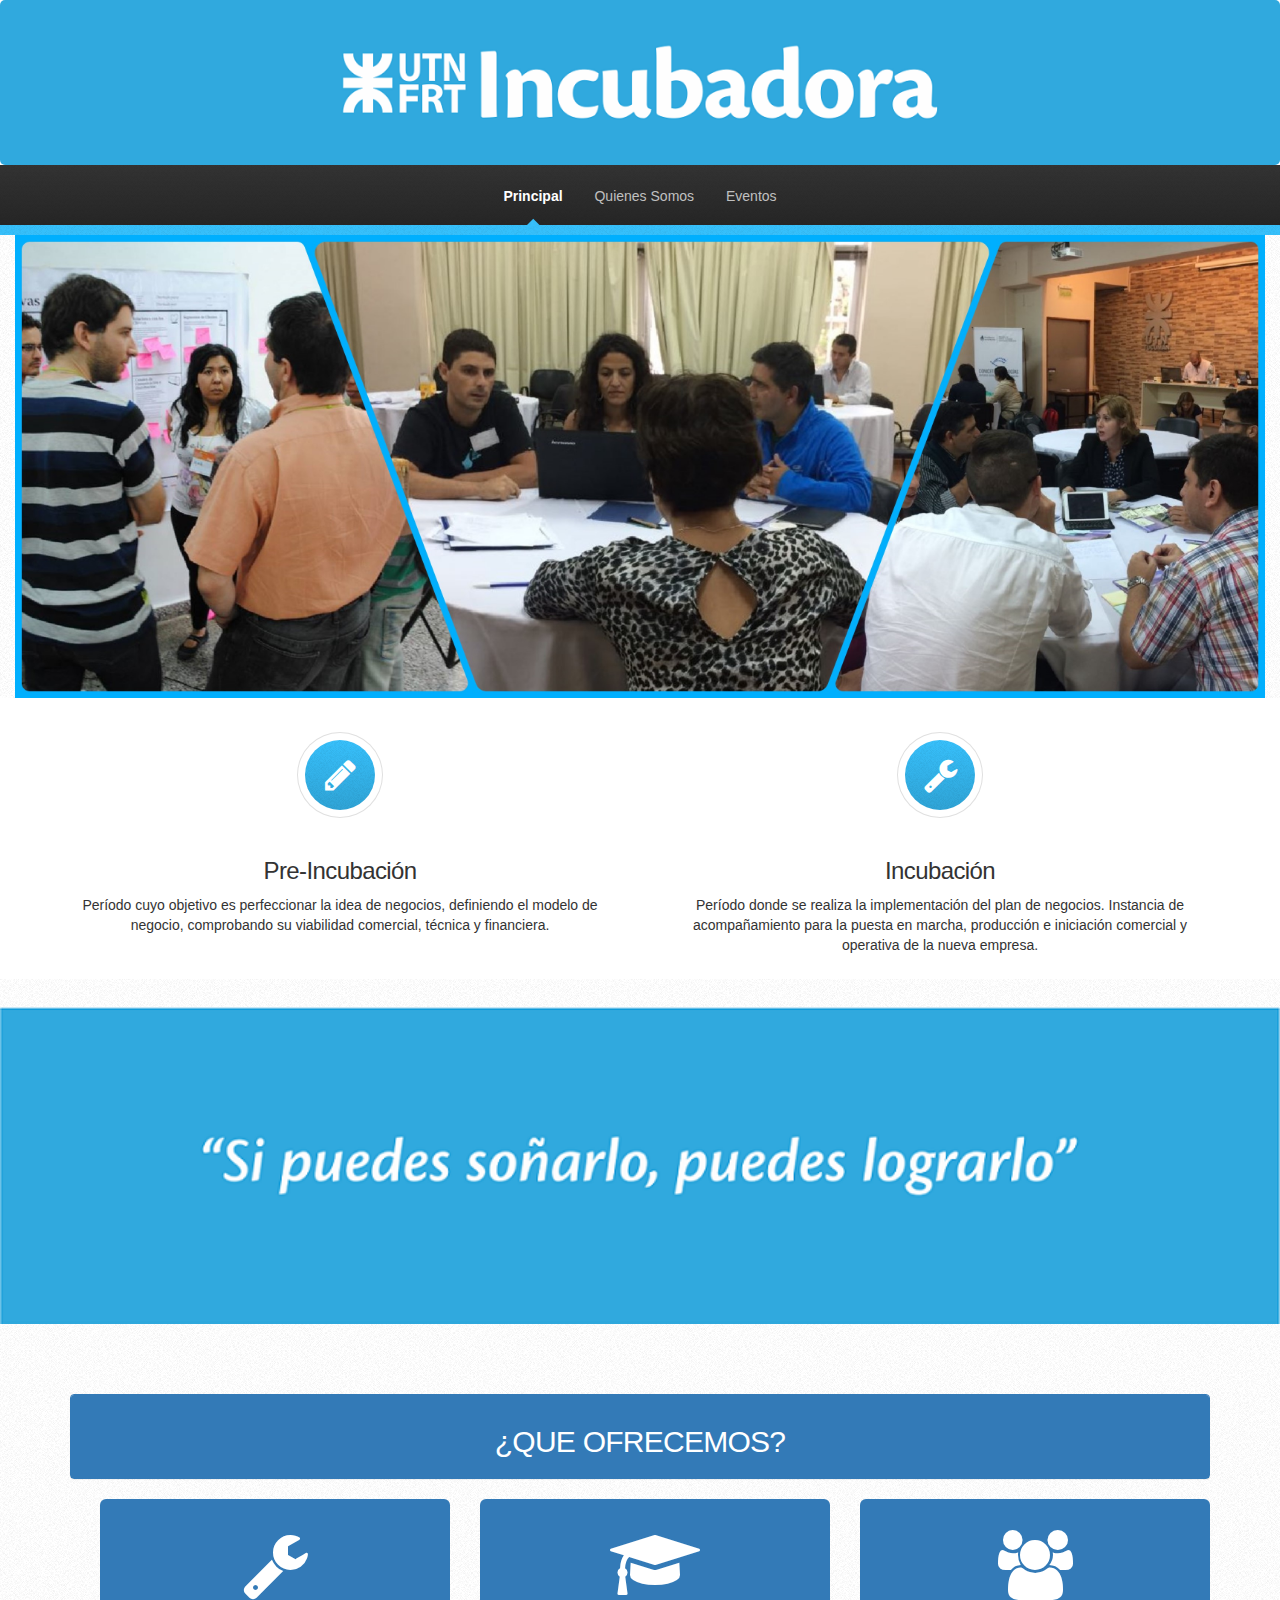
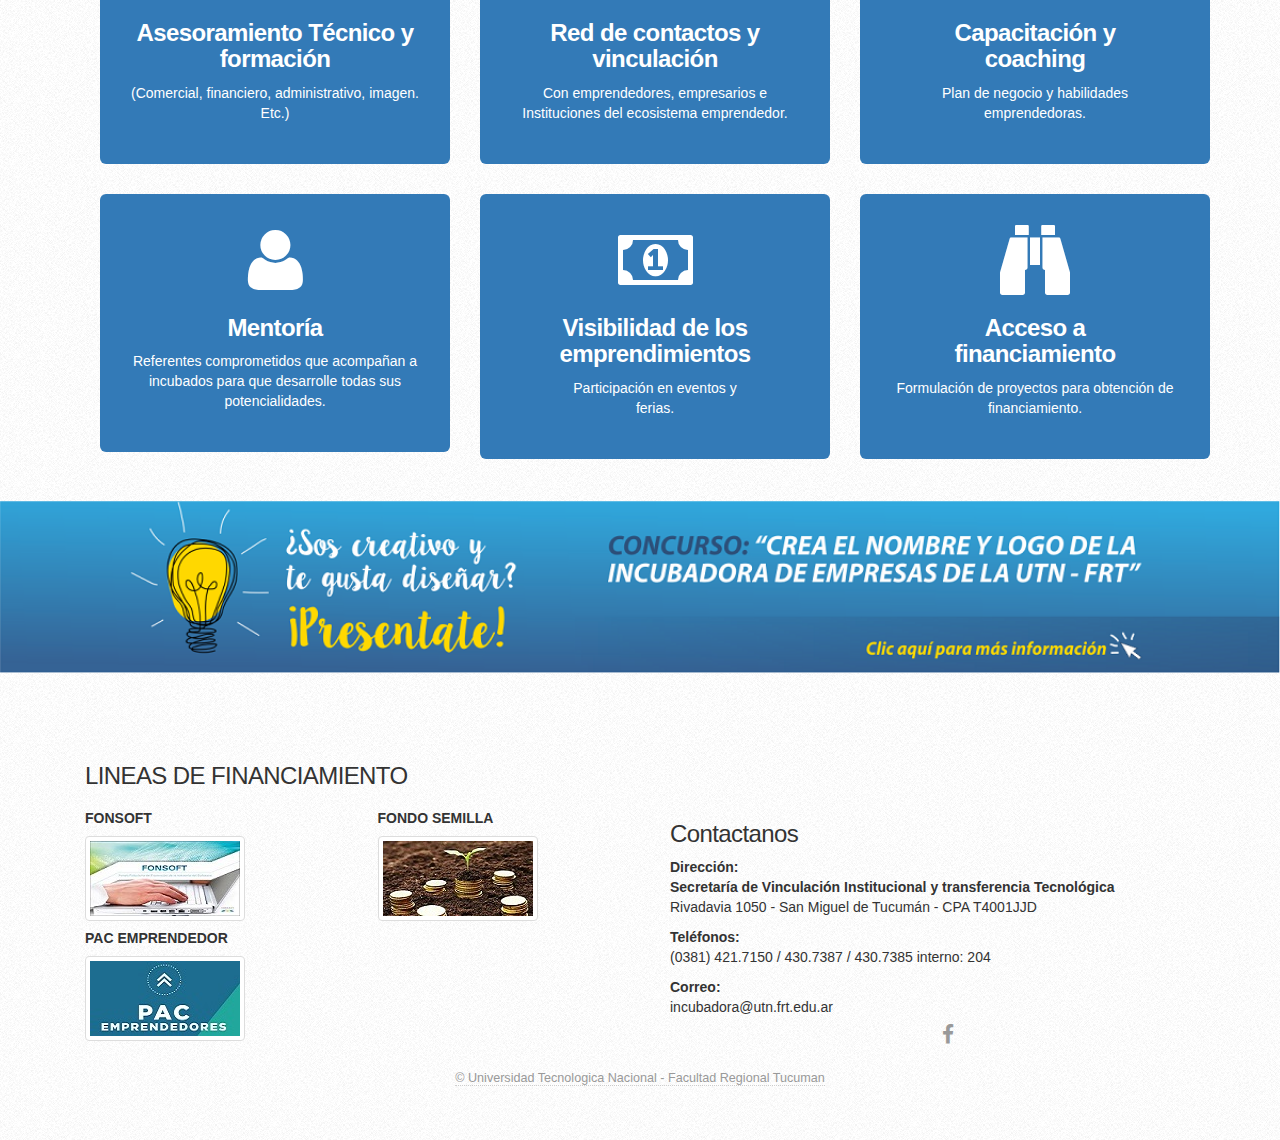
<file: index.html>
<!DOCTYPE HTML>
<html>

<head>
    <title>Incubadora UTN-FRT</title>
    <meta charset="utf-8" />
    <meta name="viewport" content="width=device-width, initial-scale=1" />
    <link rel="shortcut icon" href="favicon.ico" />
    <link rel="stylesheet" href="assets/css/main.css" />
    <link rel="stylesheet" href="assets/css/bootstrap-grid.css" />
    <link rel="stylesheet" href="assets/css/bootstrap-reboot.css" />
    <link rel="stylesheet" href="https://maxcdn.bootstrapcdn.com/bootstrap/3.3.7/css/bootstrap.min.css">
</head>

<body>
    <div id="page-wrapper">

        <!-- Header -->
        <div id="header">

            <!-- Logo -->

            <div id="content" class="center-block">
                <a href=""><span class="image featured" id="logo"><img src="images/logo.png" alt="Incubadora UTN-FRT"> </span></a>
            </div>
            <!-- Nav -->
            <nav id="nav">
                <ul>
                    <li class="current"><a href="index.html">Principal</a></li>
                    <li>
                        <a href="quienes-somos.html">Quienes Somos</a>

                    </li>
                    <li><a href="eventos.html">Eventos</a></li>
                </ul>
            </nav>

        </div>

        <!-- Banner -->

        <div class="container-fluid">
            <span><img src="images/portada.jpeg" alt="portada" width="100%"></span>
        </div>


        <!-- Etapas de Crecimiento -->
        <section class="wrapper style1">
            <div class="container">
                <div class="row 200%">
                    <section class="6u 12u(narrower)">
                        <div class="box highlight">
                            <i class="icon major fa-pencil"></i>
                            <h3>Pre-Incubación</h3>
                            <p>Período cuyo objetivo es perfeccionar la idea de negocios, definiendo el modelo de negocio, comprobando su viabilidad comercial, técnica y financiera.</p>
                        </div>
                    </section>
                    <section class="6u 12u(narrower)">
                        <div class="box highlight">
                            <i class="icon major fa-wrench"></i>
                            <h3>Incubación</h3>
                            <p>Período donde se realiza la implementación del plan de negocios. Instancia de acompañamiento para la puesta en marcha, producción e iniciación comercial y operativa de la nueva empresa. </p>
                        </div>
                    </section>
                </div>
            </div>
        </section>

        <!-- Frase Motivadora -->
        <section id="cta">
            <div class="content" align="center">
                <header>
                    <span class="image-featured"><img src="images/Frase%2001.png" alt="frase" Width='100%'></span>
                </header>
            </div>
        </section>
        <!-- Que Ofrecemos -->
        <section class="wrapper ">
            <div class="container">
                <div>
                    <div class="panel-group">
                        <div class="center-block panel panel-primary ">
                            <div class="panel-heading text-center">
                                <strong><h2 class="title">¿QUE OFRECEMOS?</h2></strong>
                            </div>
                        </div>
                    </div>

                </div>
                <div class="row">
                    <div class="row-same-height row-full-height">
                        <div class="col-md-4 col-md-heigth col-full-heigth">
                            <div class="img-rounded text-center custom-box bg-primary">
                                <span class="fa fa-wrench fa-5x"></span>
                                <h3><strong>Asesoramiento Técnico y formación</strong></h3>
                                <p>(Comercial, financiero, administrativo, imagen. Etc.)</p>
                            </div>
                        </div>
                        <div class="col-md-4 col-md-heigth col-full-heigth">
                            <div class="img-rounded text-center custom-box bg-primary">
                                <span class="fa fa-graduation-cap fa-5x"></span>
                                <h3><strong>Red de contactos y vinculación</strong></h3>
                                <p>Con emprendedores, empresarios e Instituciones del ecosistema emprendedor.</p>
                            </div>
                        </div>
                        <div class="col-md-4 col-md-heigth col-full-heigth">
                            <div class="img-rounded text-center custom-box bg-primary">
                                <span class="fa fa-group fa-5x"></span>
                                <h3><strong>Capacitación y <br> coaching <br> </strong></h3>
                                <p>Plan de negocio y habilidades emprendedoras. </p>
                            </div>
                        </div>
                    </div>
                       <div class="row-same-height row-full-height">
                        <div class="col-md-4 col-md-heigth col-full-heigth">
                            <div class="img-rounded text-center custom-box bg-primary">
                                <span class="fa fa-user fa-5x"></span>
                                <h3><strong>Mentoría</strong></h3>
                                <p>Referentes comprometidos que acompañan a incubados para que desarrolle todas sus potencialidades.</p>
                            </div>
                        </div>
                        <div class="col-md-4 col-md-heigth col-full-heigth">
                            <div class="img-rounded text-center custom-box bg-primary">
                                <span class="fa fa-money fa-5x"></span>
                                <h3><strong>Visibilidad de los emprendimientos</strong></h3>
                                <p>Participación en eventos y <br>
                                 ferias.</p>
                            </div>
                        </div>
                        <div class="col-md-4 col-md-heigth col-full-heigth">
                            <div class="img-rounded text-center custom-box bg-primary">
                                <span class="fa fa-binoculars fa-5x"></span>
                                <h3><strong>Acceso a <br> financiamiento</strong></h3>
                                <p>Formulación de proyectos para obtención de financiamiento.</p>
                            </div>
                        </div>
                    </div>
                </div>
            </div>
        </section>


        <!-- Concurso -->
        <section id="cta">
            <div class="content" align="center">
                <header>
                    <a href="archivos/Formulario+Bases_y_Condiciones.zip"><span class="image-featured"><img src="images/banner_%20concurso.png" alt="banner" Width='100%'></span></a>
                </header>
            </div>
        </section>

        <!-- Footer -->
        <div id="footer">
            <div class="container">
                <div class="row">
                    <h3>LINEAS DE FINANCIAMIENTO</h3>
                </div>
                <div class="row">
                    <section class="3u 12u(narrower) 12u$(mobilep)">

                        <ul class="links">
                            <li>
                                <STRONG>FONSOFT</STRONG><br>
                                <a href="http://www.agencia.mincyt.gob.ar/frontend/agencia/fondo/fonsoft"><img src="images/fonsoft.jpg" class="img-thumbnail" alt="fonsoft"></a>
                            </li>

                            <li><strong>PAC EMPRENDEDOR</strong><br>
                                <a href="http://www.produccion.gob.ar/pacemprendedores/"><img class="img-thumbnail" src="images/pac_emprendedor.jpg" alt=""></a>
                            </li>
                        </ul>
                    </section>
                    <section class="3u 12u(narrower) 12u$(mobilep)">

                        <ul class="links">
                            <li><strong>FONDO SEMILLA</strong><br>
                                <a href="http://www.produccion.gob.ar/fondo-semilla/"><img class="img-thumbnail" src="images/fondo_semilla.jpg" alt="fondo semilla"></a>
                            </li>

                        </ul>
                    </section>
                    <section class="6u 12u(narrower)">
                        <h3>Contactanos</h3>
                        <p><strong>Dirección: </strong><br>
                            <strong>Secretaría de Vinculación Institucional y transferencia Tecnológica</strong>
                            <br>Rivadavia 1050 - San Miguel de Tucumán - CPA T4001JJD
                        </p>
                        <p>
                            <strong>Teléfonos: </strong><br> (0381) 421.7150 / 430.7387 / 430.7385 interno: 204
                        </p>
                        <p>
                            <strong>Correo: </strong><br> incubadora@utn.frt.edu.ar
                        </p>

                        <!-- Icons -->
                        <ul class="icons">
                            <li>
                                <a href="https://www.facebook.com/Direcci%C3%B3n-de-Vinculaci%C3%B3n-Tecnol%C3%B3gica-UTN-FRT-208440205840981/" class="icon fa-facebook"><span class="label">Facebook</span></a>
                            </li>
                        </ul>

                    </section>
                </div>
            </div>
            <div class="copyright">
                <ul class="menu">
                    <li>
                        <a href="href=http://frt.utn.edu.ar">&copy; Universidad Tecnologica Nacional -
                        Facultad Regional Tucuman </a>
                    </li>
                </ul>
            </div>

        </div>

    </div>

    <!-- Scripts -->
    <script src="https://ajax.googleapis.com/ajax/libs/jquery/3.2.1/jquery.min.js"></script>
    <script src="https://maxcdn.bootstrapcdn.com/bootstrap/3.3.7/js/bootstrap.min.js"></script>
    <script src="assets/js/jquery.dropotron.min.js"></script>
    <script src="assets/js/skel.min.js"></script>
    <script src="assets/js/util.js"></script>
    <script src="assets/js/main.js"></script>
    <!-- Bootstrap Modal -->
</body>

</html>
</file>
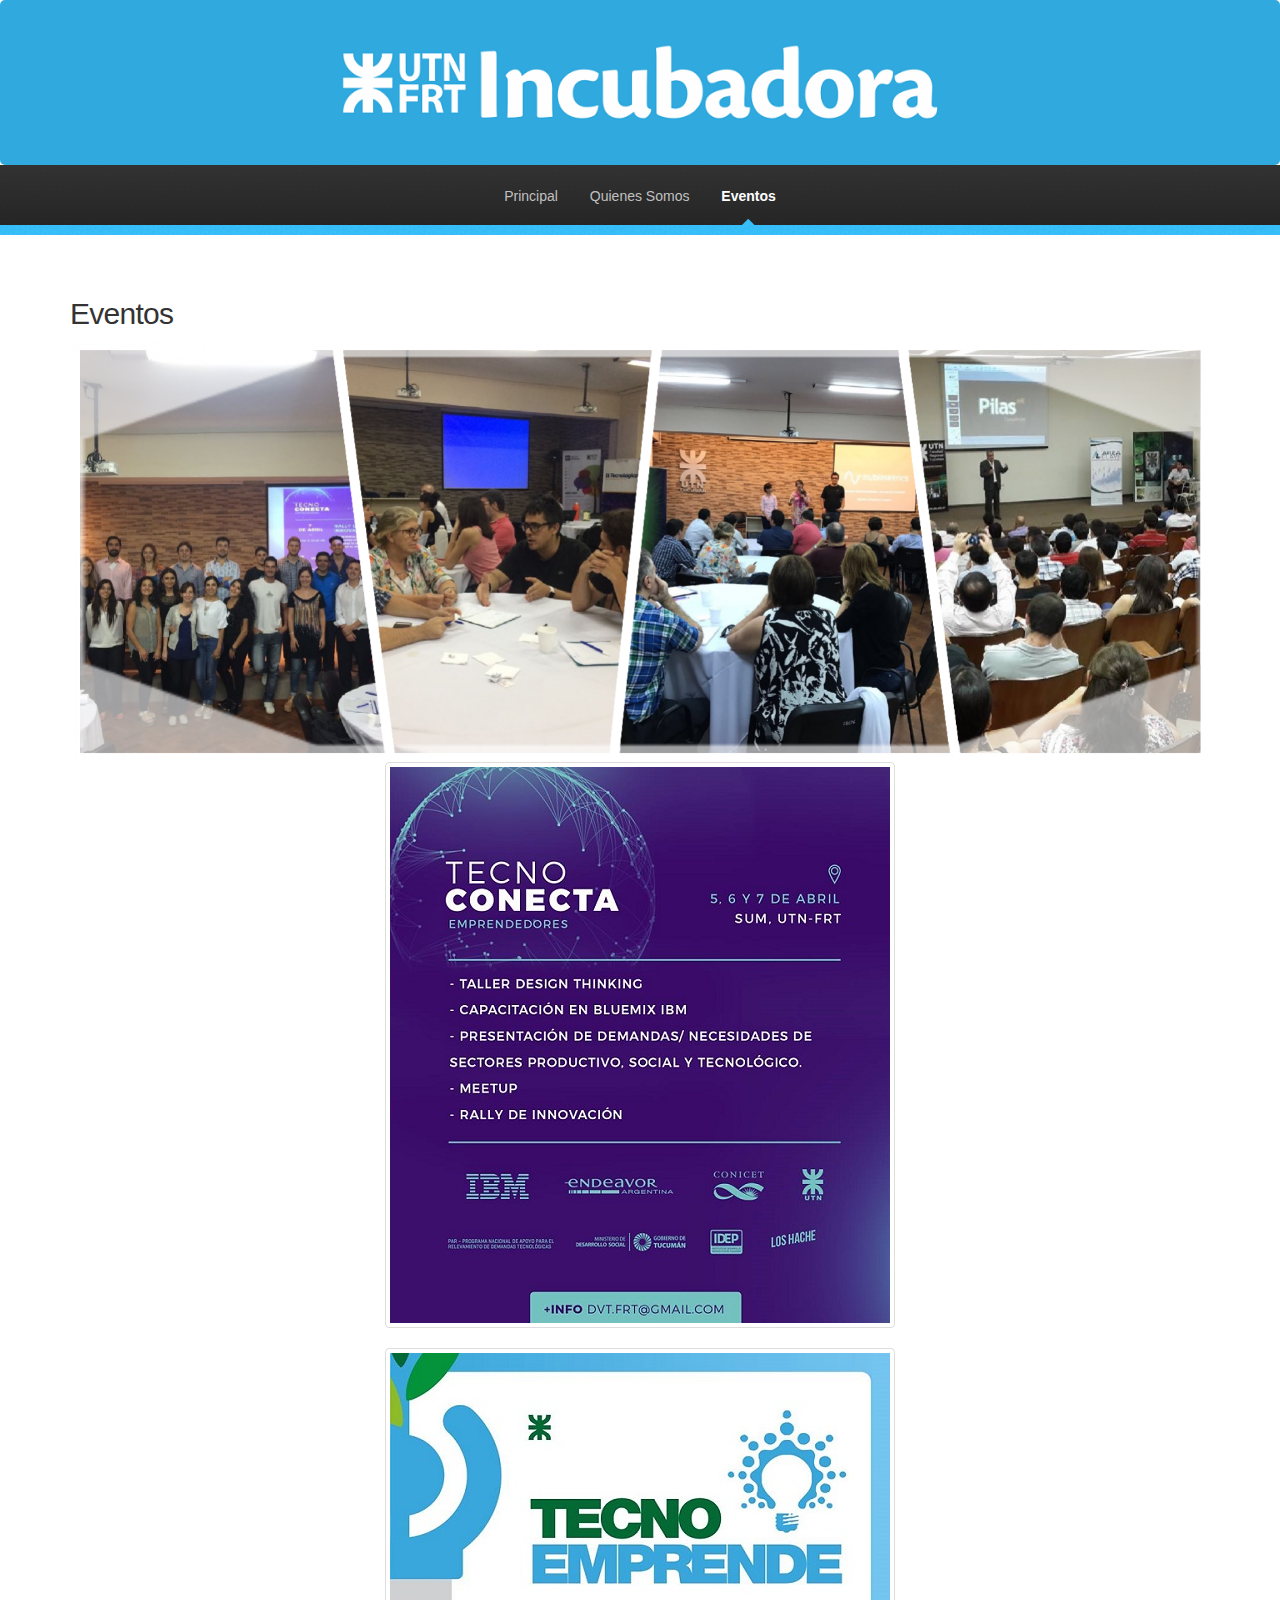
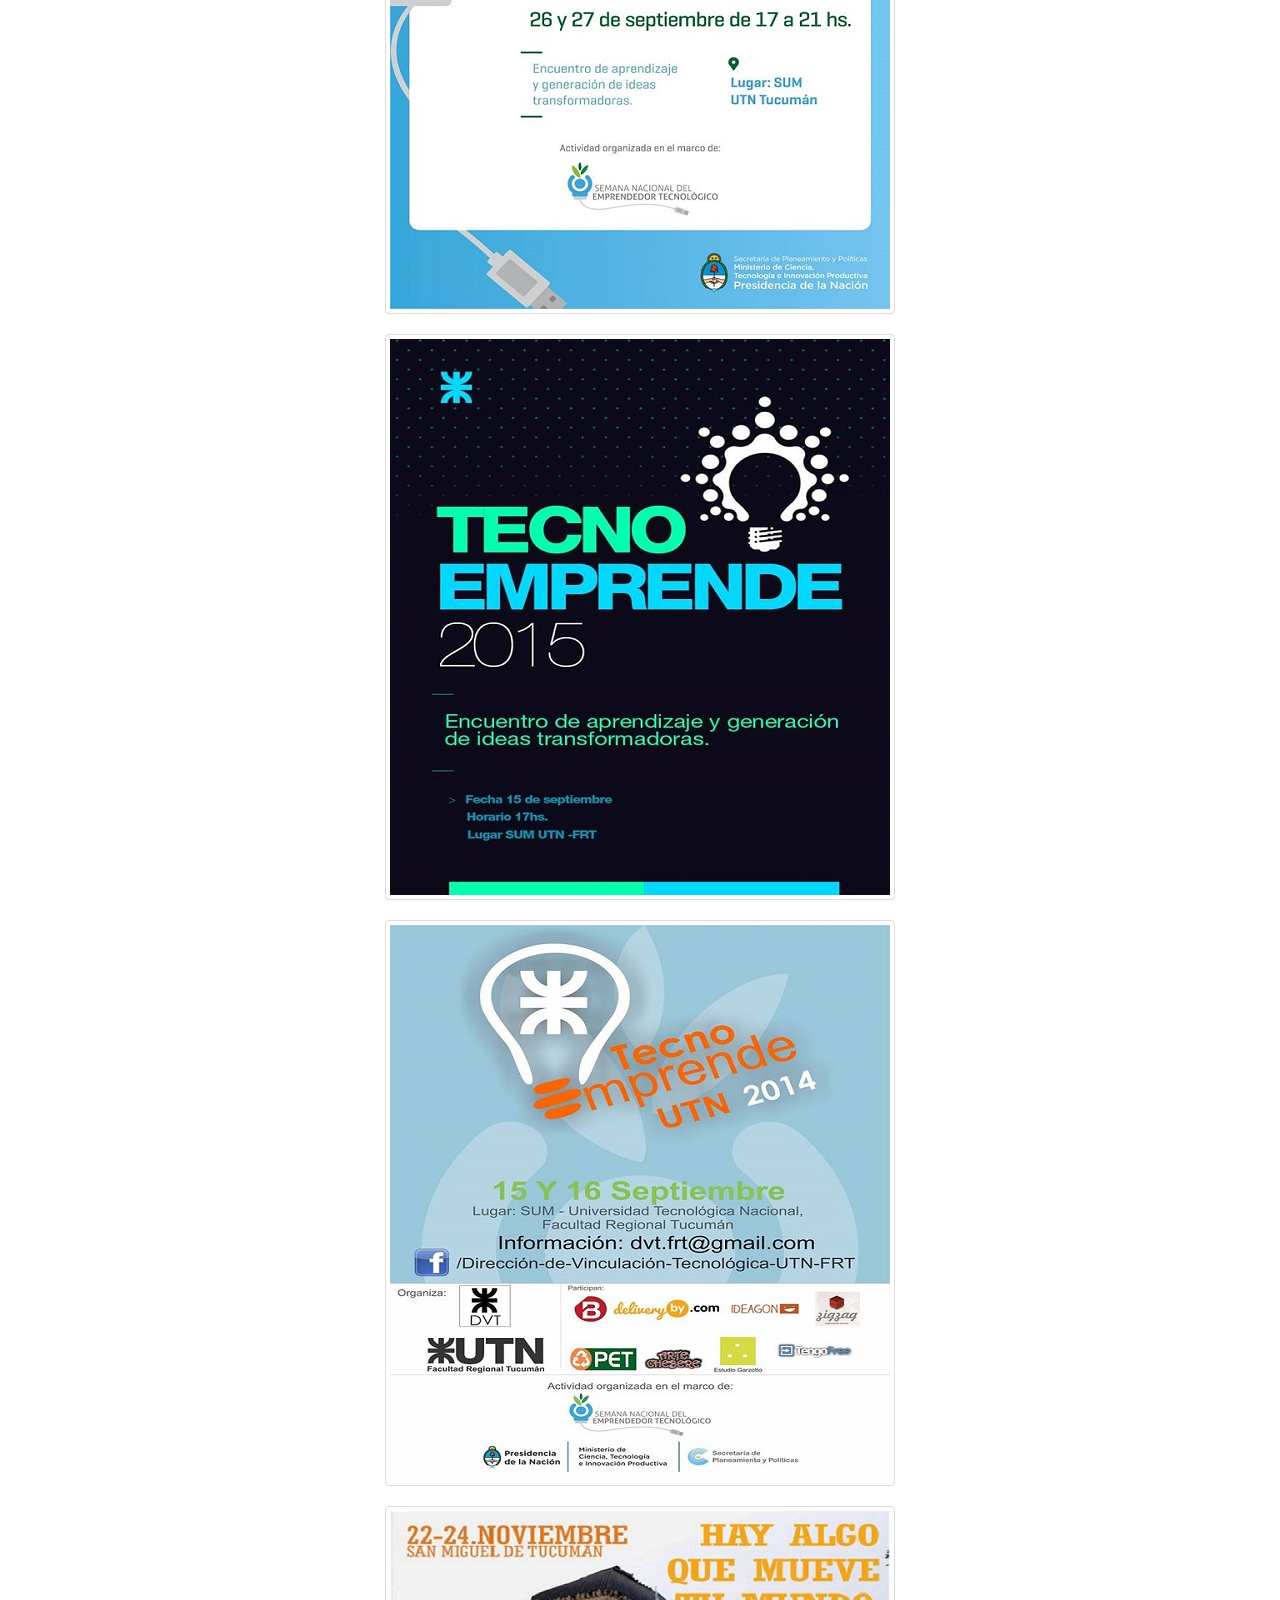
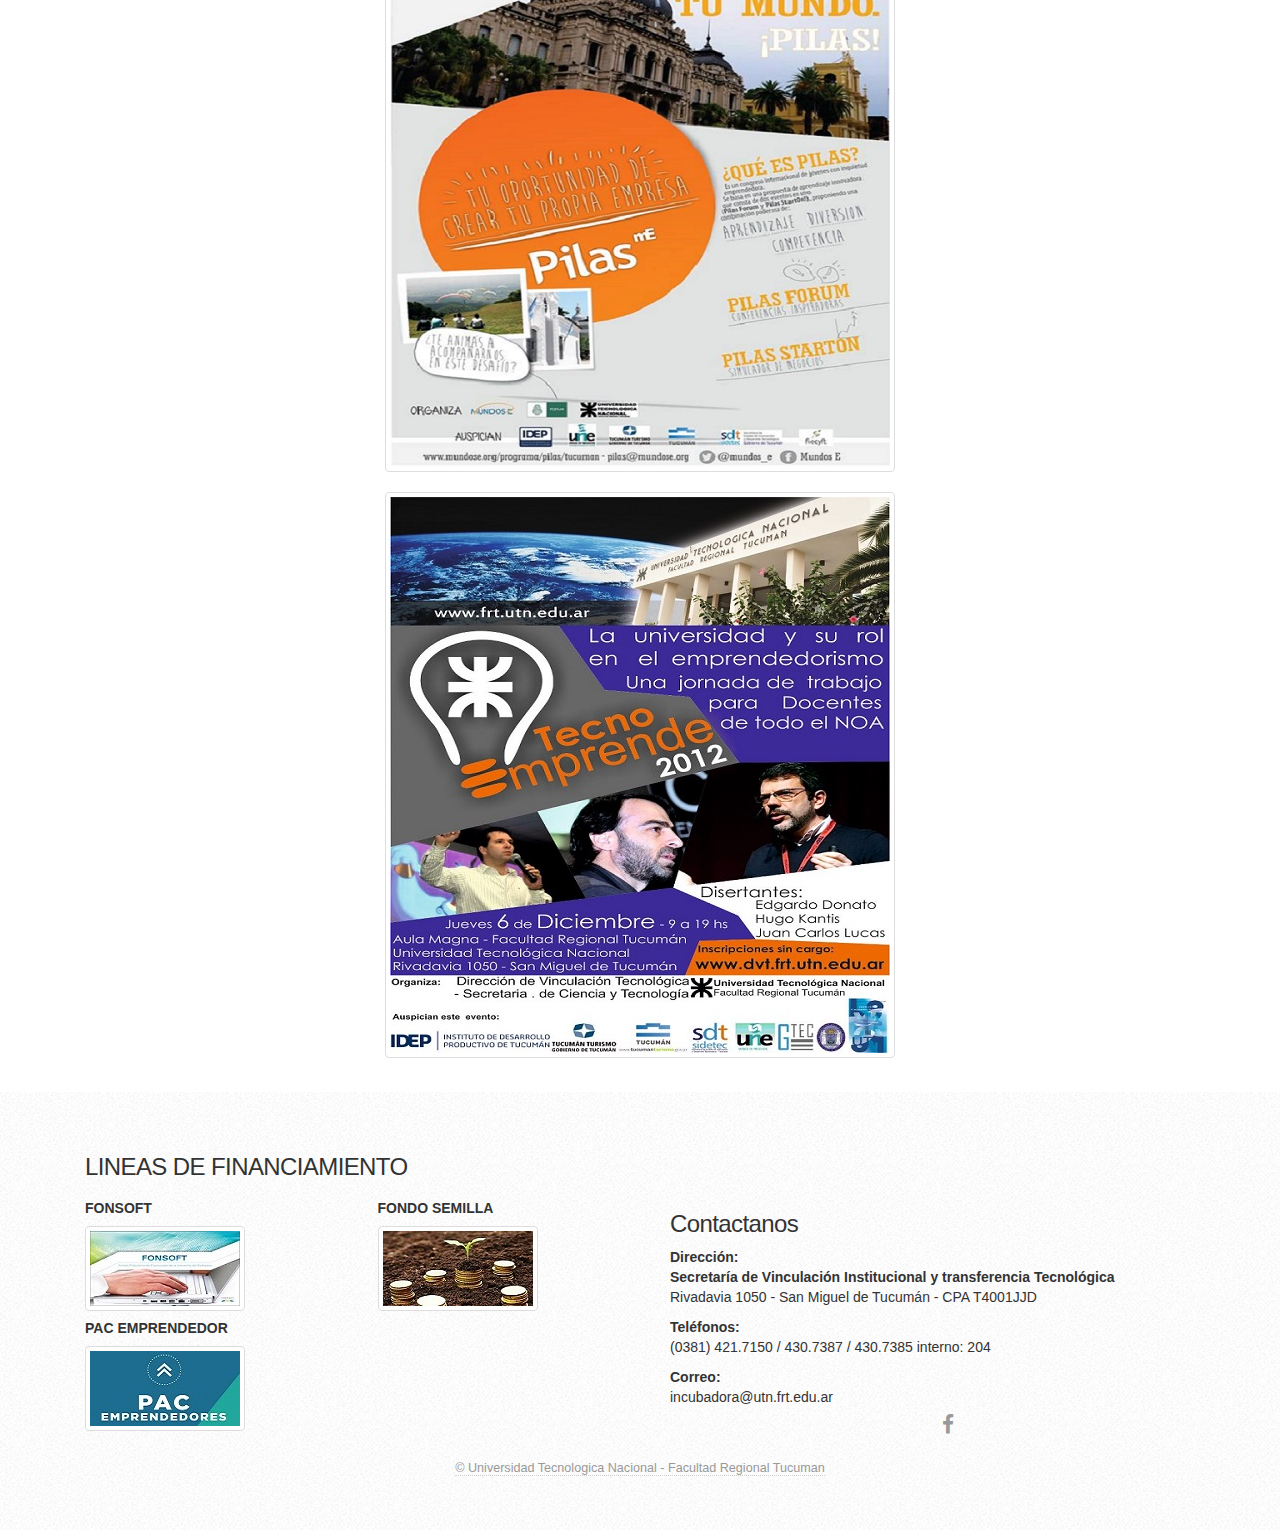
<file: eventos.html>
<!DOCTYPE HTML>
<!--
	Arcana by HTML5 UP
	html5up.net | @ajlkn
	Free for personal and commercial use under the CCA 3.0 license (html5up.net/license)
-->
<html>

<head>
    <title>Incubadora UTN-FRT</title>
    <meta charset="utf-8" />
    <meta name="viewport" content="width=device-width, initial-scale=1" />
    <link rel="shortcut icon" href="favicon.ico" />
    <link rel="stylesheet" href="assets/css/main.css" />
    <link rel="stylesheet" href="assets/css/bootstrap-grid.css" />
    <link rel="stylesheet" href="assets/css/bootstrap-reboot.css" />
    <link rel="stylesheet" href="https://maxcdn.bootstrapcdn.com/bootstrap/3.3.7/css/bootstrap.min.css">
</head>

<body>
    <div id="page-wrapper">

        <!-- Header -->
        <div id="header">

            <!-- Logo -->

            <div id="content" class="center-block">
                <a href="index.html"><span class="image featured"><img src="images/logo.png" alt="Incubadora UTN-FRT"> </span></a>
            </div>
            <!-- Nav -->
            <nav id="nav">
                <ul>
                    <li><a href="index.html">Principal</a></li>
                    <li>
                        <a href="quienes-somos.html">Quienes Somos</a>
                        <!--<ul>
                            <li><a href="quienes-somos.html"></a></li>
                            <li><a href="que-ofrecemos.html">Que Ofrecemos</a></li>
                            <li><a href="#">Etiam sed tempus</a></li>
                        <li>
                            <a href="#">Submenu</a>
                            <ul>
                                <li><a href="#">Lorem dolor</a></li>
                                <li><a href="#">Phasellus magna</a></li>
                                <li><a href="#">Magna phasellus</a></li>
                                <li><a href="#">Etiam nisl</a></li>
                                <li><a href="#">Veroeros feugiat</a></li>
                            </ul>
                        </li>
                        <li><a href="#">Veroeros feugiat</a></li>
                        </ul>-->
                    </li>
                    <!--<li><a href="left-sidebar.html">Left Sidebar</a></li>
                <li><a href="right-sidebar.html">Right Sidebar</a></li>-->
                    <li class="current"><a href="eventos.html">Eventos</a></li>
                    <!--<li><a href="concurso.html">Concurso</a></li>-->
                </ul>
            </nav>

        </div>

        <!-- Main -->
        <section class="wrapper style1">
            <div class="container">
                <!--<div class="row 200%">
							<div class="3u 12u(narrower)">
								<div id="sidebar1">

									 Sidebar 1
										<section>
											<h3>Just a Subheading</h3>
											<p>Phasellus quam turpis, feugiat sit amet ornare in, hendrerit in lectus.
											Praesent semper mod quis eget mi. Etiam eu ante risus. Aliquam erat volutpat.
											Aliquam luctus et mattis lectus sit amet pulvinar. Nam turpis et nisi etiam.</p>
											<footer>
												<a href="#" class="button">Continue Reading</a>
											</footer>
										</section>

										<section>
											<h3>Another Subheading</h3>
											<ul class="links">
												<li><a href="#">Amet turpis, feugiat sit amet</a></li>
												<li><a href="#">Ornare in hendrerit lectus</a></li>
												<li><a href="#">Semper mod quis eget dolore</a></li>
												<li><a href="#">Consequat lorem phasellus</a></li>
												<li><a href="#">Amet turpis feugiat amet</a></li>
												<li><a href="#">Semper mod quisturpis nisi</a></li>
											</ul>
											<footer>
												<a href="#" class="button">More Random Links</a>
											</footer>
										</section>

								</div>
							</div>
							<div class="6u 12u(narrower) important(narrower)">-->
                <div id="content" class="center-block">

                    <!-- Content -->

                    <article>
                        <header>
                            <h2>Eventos</h2>
                            <!--<p>Yup. Two sidebars at the same time.</p>-->
                        </header>

                        <span class="image featured"><img src="images/eventos2.png" alt="" /></span>
                        <div align="center">
                            <img src="images/tecnoconecta2017.jpg" alt="tecnoemprende" class="img-thumbnail"><br><br>
                            <img src="images/tecnoemprende%202016.jpg" alt="tecnoemprende" class="img-thumbnail"><br><br>
                            <img src="images/tecnoemprende2015.jpg" alt="tecnoemprende" class="img-thumbnail"><br><br>
                            <img src="images/tecnoemprende2014.1.jpg" alt="tecnoemprende" class="img-thumbnail"><br><br>
                            <img src="images/pilas2013.jpg" alt="tecnoemprende" class="img-thumbnail"><br><br>
                            <img src="images/tecnoemprende2012.1.jpg" alt="tecnoemprende" class="img-thumbnail"><br><br>
                        </div>



                        <!--<p>Phasellus quam turpis, feugiat sit amet ornare in, hendrerit in lectus.
											Praesent semper mod quis eget mi. Etiam eu ante risus. Aliquam erat volutpat.
											Aliquam luctus et mattis lectus sit amet pulvinar. Nam turpis nisi
											consequat etiam lorem ipsum dolor sit amet nullam.</p>

											<h3>And Yet Another Subheading</h3>
											<p>Lorem ipsum dolor sit amet, consectetur adipiscing elit. Maecenas ac quam risus, at tempus
											justo. Sed dictum rutrum massa eu volutpat. Quisque vitae hendrerit sem. Pellentesque lorem felis,
											ultricies a bibendum id, bibendum sit amet nisl. Mauris et lorem quam. Maecenas rutrum imperdiet
											rhoncus dui quis euismod. Maecenas lorem tellus, congue et condimentum ac, ullamcorper non sapien.
											Donec sagittis massa et leo semper a scelerisque metus faucibus. Morbi congue mattis mi.
											Phasellus sed nisl vitae risus tristique volutpat. Cras rutrum commodo luctus.</p>

											<p>Phasellus odio risus, faucibus et viverra vitae, eleifend ac purus. Praesent mattis, enim
											quis hendrerit porttitor, sapien tortor viverra magna, sit amet rhoncus nisl lacus nec arcu.
											Maecenas tortor mauris, consectetur pellentesque dapibus eget, tincidunt vitae arcu.
											Vestibulum purus augue, tincidunt sit amet iaculis id, porta eu purus.</p>-->
                    </article>

                </div>
                <!--</div>
							<div class="3u 12u(narrower)">
								<div id="sidebar2">

									Sidebar 2

										<section>
											<h3>Another Subheading</h3>
											<ul class="links">
												<li><a href="#">Amet turpis, feugiat sit amet</a></li>
												<li><a href="#">Ornare in hendrerit lectus</a></li>
												<li><a href="#">Semper mod quis eget dolore</a></li>
												<li><a href="#">Consequat lorem phasellus</a></li>
												<li><a href="#">Amet turpis feugiat amet</a></li>
												<li><a href="#">Semper mod quisturpis nisi</a></li>
											</ul>
											<footer>
												<a href="#" class="button">More Random Links</a>
											</footer>
										</section>

										<section>
											<h3>Just a Subheading</h3>
											<p>Phasellus quam turpis, feugiat sit amet ornare in, hendrerit in lectus.
											Praesent semper mod quis eget mi. Etiam eu ante risus. Aliquam erat volutpat.
											Aliquam luctus et mattis lectus sit amet pulvinar. Nam turpis et nisi etiam.</p>
											<footer>
												<a href="#" class="button">Continue Reading</a>
											</footer>
										</section>

								</div>
							</div>
						</div>-->
            </div>
        </section>

        <!-- Footer -->
        <div id="footer">
            <div class="container">
                <div class="row">
                    <h3>LINEAS DE FINANCIAMIENTO</h3>
                </div>
                <div class="row">
                    <section class="3u 12u(narrower) 12u$(mobilep)">

                        <ul class="links">
                            <li>
                                <STRONG>FONSOFT</STRONG><br>
                                <a href="http://www.agencia.mincyt.gob.ar/frontend/agencia/fondo/fonsoft"><img src="images/fonsoft.jpg" class="img-thumbnail" alt="fonsoft"></a>
                            </li>

                            <li><strong>PAC EMPRENDEDOR</strong><br>
                                <a href="http://www.produccion.gob.ar/pacemprendedores/"><img class="img-thumbnail" src="images/pac_emprendedor.jpg" alt=""></a>
                            </li>
                        </ul>
                    </section>
                    <section class="3u 12u(narrower) 12u$(mobilep)">

                        <ul class="links">
                            <li><strong>FONDO SEMILLA</strong><br>
                                <a href="http://www.produccion.gob.ar/fondo-semilla/"><img class="img-thumbnail" src="images/fondo_semilla.jpg" alt="fondo semilla"></a>
                            </li>

                        </ul>
                    </section>
                    <!--<section class="3u 6u$(narrower) 12u$(mobilep)">
                    <h3>More Links to Stuff</h3>
                    <ul class="links">
                        <li><a href="#">Duis neque nisi dapibus</a></li>
                        <li><a href="#">Sed et dapibus quis</a></li>
                        <li><a href="#">Rutrum accumsan sed</a></li>
                        <li><a href="#">Mattis et sed accumsan</a></li>
                        <li><a href="#">Duis neque nisi sed</a></li>
                        <li><a href="#">Sed et dapibus quis</a></li>
                        <li><a href="#">Rutrum amet varius</a></li>
                    </ul>
                </section>-->
                    <section class="6u 12u(narrower)">
                        <h3>Contactanos</h3>
                        <p><strong>Dirección: </strong><br>
                            <strong>Secretaría de Vinculación Institucional y transferencia Tecnológica</strong>
                            <br>Rivadavia 1050 - San Miguel de Tucumán - CPA T4001JJD
                        </p>
                        <p>
                            <strong>Teléfonos: </strong><br> (0381) 421.7150 / 430.7387 / 430.7385 interno: 204
                        </p>
                        <p>
                            <strong>Correo: </strong><br> incubadora@utn.frt.edu.ar
                        </p>

                        <!-- Icons -->
                        <ul class="icons">
                            <!--<li><a href="#" class="icon fa-twitter"><span class="label">Twitter</span></a></li>-->
                            <li>
                                <a href="https://www.facebook.com/Direcci%C3%B3n-de-Vinculaci%C3%B3n-Tecnol%C3%B3gica-UTN-FRT-208440205840981/" class="icon fa-facebook"><span class="label">Facebook</span></a>
                            </li>
                            <!--<li><a href="#" class="icon fa-github"><span class="label">GitHub</span></a></li>
            <li><a href="#" class="icon fa-linkedin"><span class="label">LinkedIn</span></a></li>
            <li><a href="#" class="icon fa-google-plus"><span class="label">Google+</span></a></li>-->
                        </ul>
                        <!--<form method="post" action="enviar.php">
                            <div class="row 50%">
                                <div class="6u 12u(mobilep)">
                                    <input type="text" name="name" id="name" placeholder="Nombre" />
                                </div>
                                <div class="6u 12u(mobilep)">
                                    <input type="email" name="email" id="email" placeholder="Correo" />
                                </div>
                            </div>
                            <div class="row 50%">
                                <div class="12u">
                                    <textarea name="message" id="message" placeholder="Mensaje" rows="5"></textarea>
                                </div>
                            </div>
                            <div class="row 50%">
                                <div class="12u">
                                    <ul class="actions">
                                        <li><input type="submit" class="button alt" value="Enviar" /></li>
                                    </ul>
                                </div>
                            </div>
                        </form>-->
                    </section>
                </div>
            </div>



            <!-- Copyright -->
            <!--<div class="copyright">
                <ul class="menu">
                    <li>Secretaría de Vinculación Institucional y transferencia Tecnológica</li>
                    <li>Rivadavia 1050 - San Miguel de Tucumán - CPA T4001JJD</li>
                    <li>Teléfonos: (0381) 421.7150 / 430.7387 / 430.7385 interno: 204</li>
                </ul>
            </div>-->
            <div class="copyright">
                <ul class="menu">
                    <li>
                        <a href="href=http://frt.utn.edu.ar">&copy; Universidad Tecnologica Nacional -
                        Facultad Regional Tucuman </a>
                    </li>
                </ul>
            </div>

        </div>

    </div>

    <!-- Scripts -->
    <script src="https://ajax.googleapis.com/ajax/libs/jquery/3.2.1/jquery.min.js"></script>
    <script src="https://maxcdn.bootstrapcdn.com/bootstrap/3.3.7/js/bootstrap.min.js"></script>
    <script src="assets/js/jquery.dropotron.min.js"></script>
    <script src="assets/js/skel.min.js"></script>
    <script src="assets/js/util.js"></script>
    <script src="assets/js/main.js"></script>

</body>

</html>
</file>
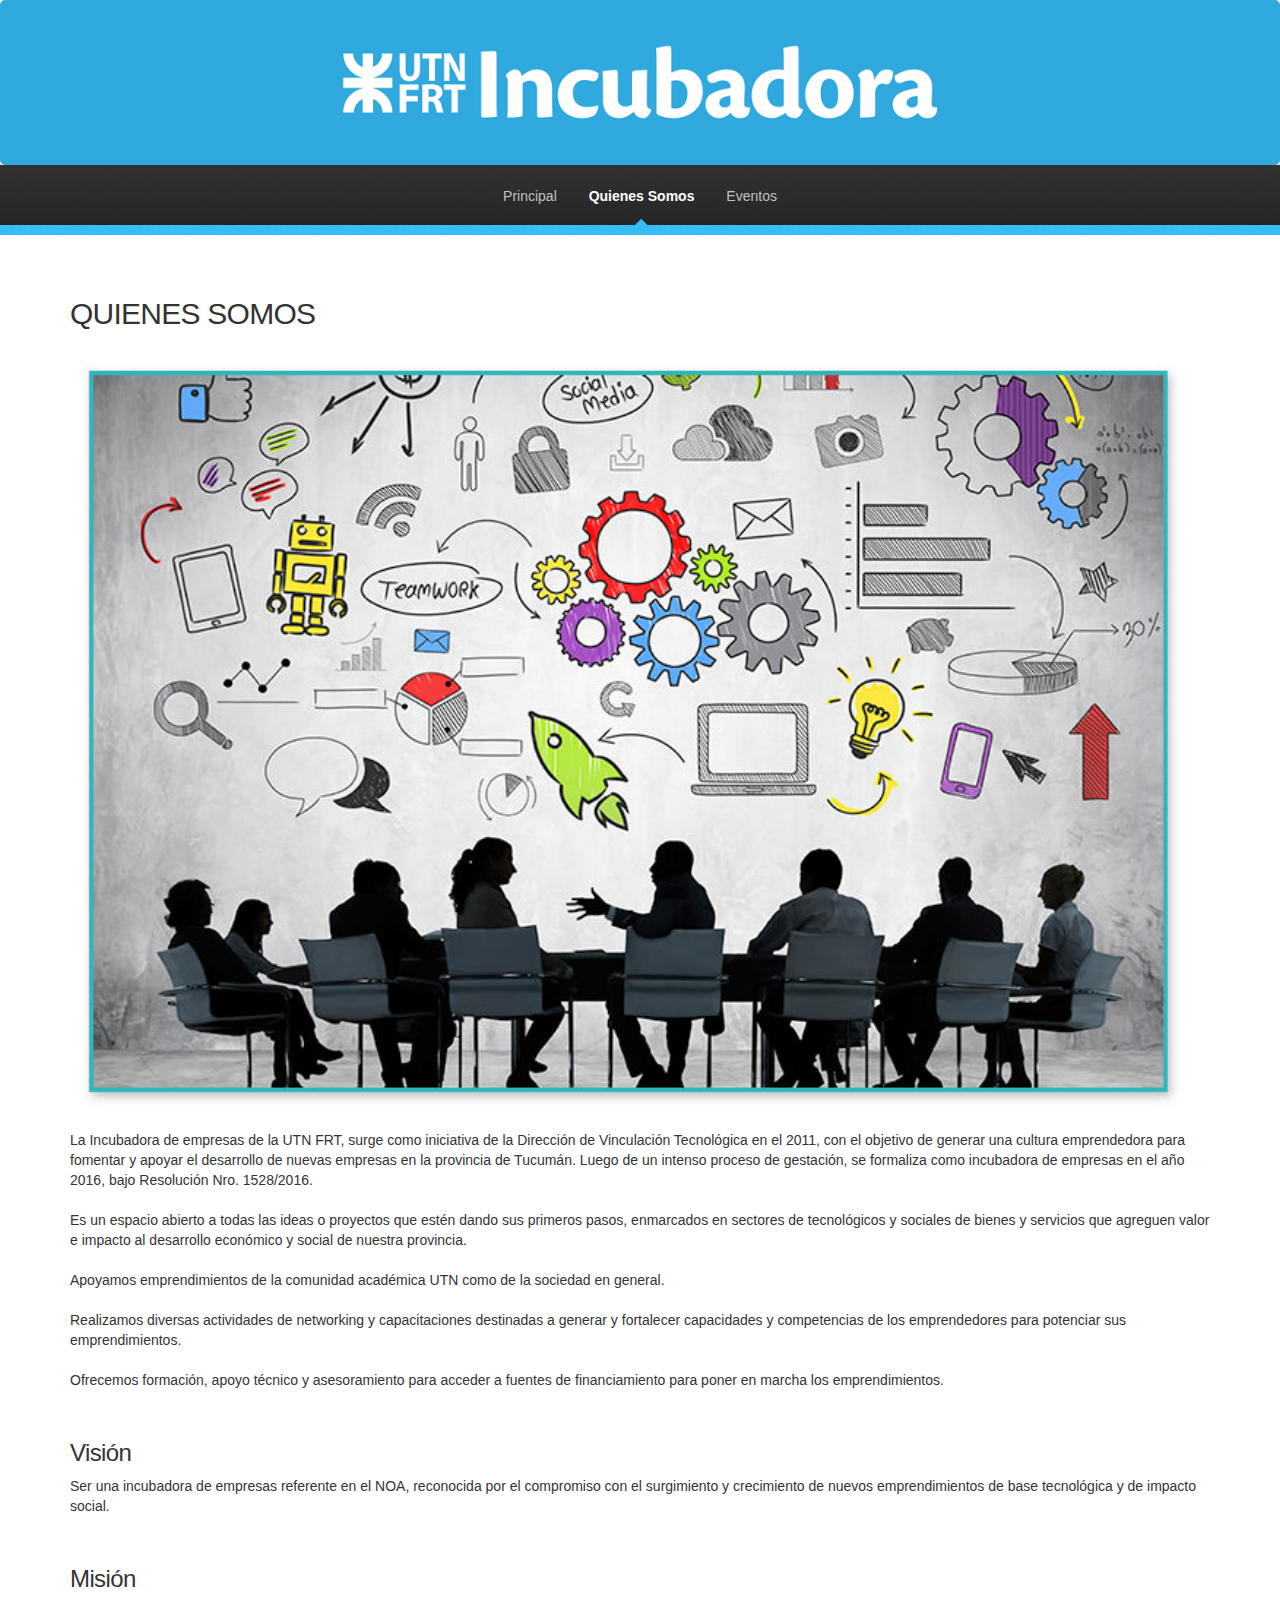
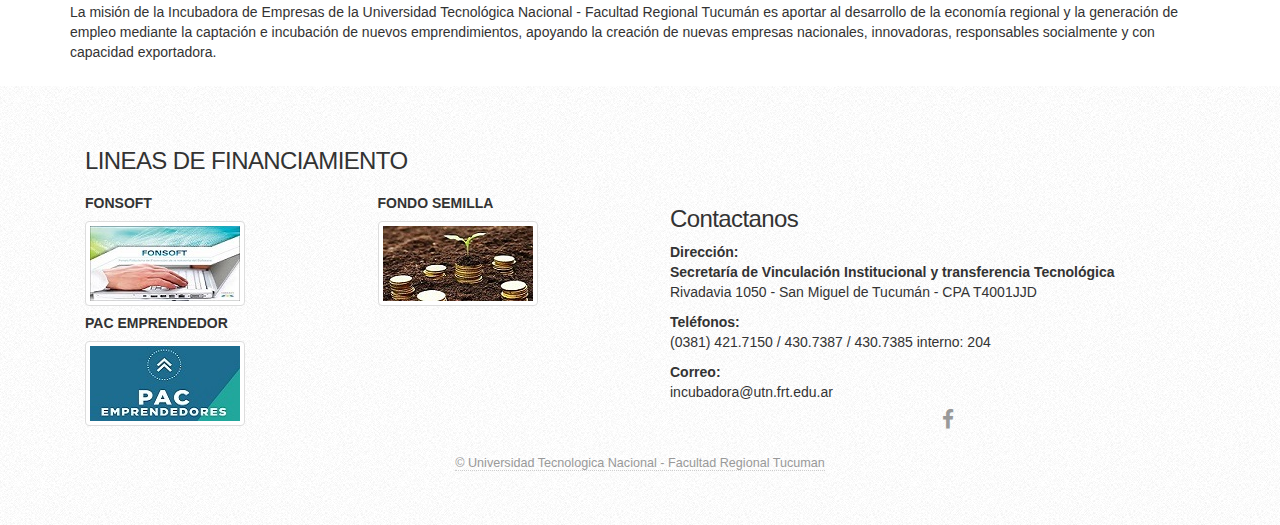
<file: quienes-somos.html>
<!DOCTYPE HTML>
<!--
	Arcana by HTML5 UP
	html5up.net | @ajlkn
	Free for personal and commercial use under the CCA 3.0 license (html5up.net/license)
-->
<head>
    <title>Incubadora UTN-FRT</title>
    <meta charset="utf-8" />
    <meta name="viewport" content="width=device-width, initial-scale=1" />
    <link rel="shortcut icon" href="favicon.ico" />
    <link rel="stylesheet" href="assets/css/main.css" />
    <link rel="stylesheet" href="assets/css/bootstrap-grid.css" />
    <link rel="stylesheet" href="assets/css/bootstrap-reboot.css" />
    <link rel="stylesheet" href="https://maxcdn.bootstrapcdn.com/bootstrap/3.3.7/css/bootstrap.min.css">
</head>

<body>
    <div id="page-wrapper">

        <!-- Header -->
        <div id="header">

            <!-- Logo -->

            <div id="content" class="center-block">
                <a href="index.html"><span class="image featured"><img src="images/logo.png" alt="Incubadora UTN-FRT"> </span></a>
            </div>
            <!-- Nav -->
            <nav id="nav">
                <ul>
                    <li><a href="index.html">Principal</a></li>
                    <li class="current">
                        <a href="quienes-somos.html">Quienes Somos</a>
                        <!--<ul>
                            <li><a href="quienes-somos.html"></a></li>
                            <li><a href="que-ofrecemos.html">Que Ofrecemos</a></li>
                            <li><a href="#">Etiam sed tempus</a></li>
                        <li>
                            <a href="#">Submenu</a>
                            <ul>
                                <li><a href="#">Lorem dolor</a></li>
                                <li><a href="#">Phasellus magna</a></li>
                                <li><a href="#">Magna phasellus</a></li>
                                <li><a href="#">Etiam nisl</a></li>
                                <li><a href="#">Veroeros feugiat</a></li>
                            </ul>
                        </li>
                        <li><a href="#">Veroeros feugiat</a></li>
                        </ul>-->
                    </li>
                    <!--<li><a href="left-sidebar.html">Left Sidebar</a></li>
                <li><a href="right-sidebar.html">Right Sidebar</a></li>-->
                    <li><a href="eventos.html">Eventos</a></li>
                    <!--<li><a href="concurso.html">Concurso</a></li>-->
                </ul>
            </nav>

        </div>

        <!-- Main -->
        <section class="wrapper style1">
            <div class="container">
                <!--<div class="row 200%">
							<div class="4u 12u(narrower)">-->
                <!--<div id="sidebar">

									 Sidebar 

										<section>
											<h3>Just a Subheading</h3>
											<p>Phasellus quam turpis, feugiat sit amet ornare in, hendrerit in lectus.
											Praesent semper mod quis eget mi. Etiam eu ante risus. Aliquam erat volutpat.
											Aliquam luctus et mattis lectus sit amet pulvinar. Nam turpis et nisi etiam.</p>
											<footer>
												<a href="#" class="button">Continue Reading</a>
											</footer>
										</section>

										<section>
											<h3>Another Subheading</h3>
											<ul class="links">
												<li><a href="#">Amet turpis, feugiat et sit amet</a></li>
												<li><a href="#">Ornare in hendrerit in lectus</a></li>
												<li><a href="#">Semper mod quis eget mi dolore</a></li>
												<li><a href="#">Consequat etiam lorem phasellus</a></li>
												<li><a href="#">Amet turpis, feugiat et sit amet</a></li>
												<li><a href="#">Semper mod quisturpis nisi</a></li>
											</ul>
											<footer>
												<a href="#" class="button">More Random Links</a>
											</footer>
										</section>

								</div>-->
                <!--</div>-->
                <!--<div class="8u  12u(narrower) important(narrower)">-->
                <div id="content">

                    <!-- Content -->

                    <article>
                        <header>
                            <h2>QUIENES SOMOS</h2>
                        </header>

                        <span class="image featured"><img src="images/quienes_somos.jpg" alt="foto del equipo" /></span>

                        <p>La Incubadora de empresas de la UTN FRT, surge como iniciativa de la Dirección de Vinculación Tecnológica en el 2011, con el objetivo de generar una cultura emprendedora para fomentar y apoyar el desarrollo de nuevas empresas en la provincia de Tucumán.  Luego de un intenso proceso de gestación, se formaliza como incubadora de empresas en el año 2016, bajo Resolución Nro. 1528/2016. <br><br>Es un espacio abierto a todas las ideas o proyectos que estén dando sus primeros pasos, enmarcados en sectores de tecnológicos y sociales de bienes y servicios que agreguen valor e impacto al desarrollo económico y social de nuestra provincia. <br><br> Apoyamos emprendimientos de la comunidad académica UTN como de la sociedad en general. <br><br> Realizamos diversas actividades de networking y capacitaciones destinadas a generar y fortalecer capacidades y competencias de los emprendedores para potenciar sus emprendimientos.  <br><br> Ofrecemos formación, apoyo técnico y asesoramiento para acceder a fuentes de financiamiento para poner en marcha los emprendimientos.
                        </p>
                        <br>
                        <h3>Visión</h3>
                        <p>Ser una incubadora de empresas referente en el NOA, reconocida por el compromiso con el surgimiento y crecimiento de nuevos emprendimientos de base tecnológica y de impacto social.</p>
                        <br>
                        <h3>Misión</h3>
                        <p>La misión de la Incubadora de Empresas de la Universidad Tecnológica Nacional - Facultad Regional Tucumán es aportar al desarrollo de la economía regional y la generación de empleo mediante la captación e incubación de nuevos emprendimientos, apoyando la creación de nuevas empresas nacionales, innovadoras, responsables socialmente y con capacidad exportadora.</p>
                    </article>

                </div>
                <!--</div>
						</div>-->
            </div>
        </section>

        <!-- Footer -->
        <div id="footer">
            <div class="container">
                <div class="row">
                   <h3>LINEAS DE FINANCIAMIENTO</h3>
                </div>
                <div class="row">
                    <section class="3u 12u(narrower) 12u$(mobilep)">
                        
                        <ul class="links">
                            <li>
                                <STRONG>FONSOFT</STRONG><br>
                                <a href="http://www.agencia.mincyt.gob.ar/frontend/agencia/fondo/fonsoft"><img src="images/fonsoft.jpg" class="img-thumbnail" alt="fonsoft"></a>
                            </li>

                            <li><strong>PAC EMPRENDEDOR</strong><br>
                                <a href="http://www.produccion.gob.ar/pacemprendedores/"><img class="img-thumbnail" src="images/pac_emprendedor.jpg" alt=""></a>
                            </li>
                        </ul>
                    </section>
                    <section class="3u 12u(narrower) 12u$(mobilep)">
                        
                        <ul class="links">
                            <li><strong>FONDO SEMILLA</strong><br>
                                <a href="http://www.produccion.gob.ar/fondo-semilla/"><img class="img-thumbnail" src="images/fondo_semilla.jpg" alt="fondo semilla"></a>
                            </li>

                        </ul>
                    </section>
                    <!--<section class="3u 6u$(narrower) 12u$(mobilep)">
                    <h3>More Links to Stuff</h3>
                    <ul class="links">
                        <li><a href="#">Duis neque nisi dapibus</a></li>
                        <li><a href="#">Sed et dapibus quis</a></li>
                        <li><a href="#">Rutrum accumsan sed</a></li>
                        <li><a href="#">Mattis et sed accumsan</a></li>
                        <li><a href="#">Duis neque nisi sed</a></li>
                        <li><a href="#">Sed et dapibus quis</a></li>
                        <li><a href="#">Rutrum amet varius</a></li>
                    </ul>
                </section>-->
                    <section class="6u 12u(narrower)">
                        <h3>Contactanos</h3>
                        <p><strong>Dirección: </strong><br>
                            <strong>Secretaría de Vinculación Institucional y transferencia Tecnológica</strong>
                            <br>Rivadavia 1050 - San Miguel de Tucumán - CPA T4001JJD
                        </p>
                        <p>
                            <strong>Teléfonos: </strong><br> (0381) 421.7150 / 430.7387 / 430.7385 interno: 204
                        </p>
                        <p>
                            <strong>Correo: </strong><br> incubadora@utn.frt.edu.ar
                        </p>

                        <!-- Icons -->
                        <ul class="icons">
                            <!--<li><a href="#" class="icon fa-twitter"><span class="label">Twitter</span></a></li>-->
                            <li>
                                <a href="https://www.facebook.com/Direcci%C3%B3n-de-Vinculaci%C3%B3n-Tecnol%C3%B3gica-UTN-FRT-208440205840981/" class="icon fa-facebook"><span class="label">Facebook</span></a>
                            </li>
                            <!--<li><a href="#" class="icon fa-github"><span class="label">GitHub</span></a></li>
            <li><a href="#" class="icon fa-linkedin"><span class="label">LinkedIn</span></a></li>
            <li><a href="#" class="icon fa-google-plus"><span class="label">Google+</span></a></li>-->
                        </ul>
                        <!--<form method="post" action="enviar.php">
                            <div class="row 50%">
                                <div class="6u 12u(mobilep)">
                                    <input type="text" name="name" id="name" placeholder="Nombre" />
                                </div>
                                <div class="6u 12u(mobilep)">
                                    <input type="email" name="email" id="email" placeholder="Correo" />
                                </div>
                            </div>
                            <div class="row 50%">
                                <div class="12u">
                                    <textarea name="message" id="message" placeholder="Mensaje" rows="5"></textarea>
                                </div>
                            </div>
                            <div class="row 50%">
                                <div class="12u">
                                    <ul class="actions">
                                        <li><input type="submit" class="button alt" value="Enviar" /></li>
                                    </ul>
                                </div>
                            </div>
                        </form>-->
                    </section>
                </div>
            </div>



            <!-- Copyright -->
            <!--<div class="copyright">
                <ul class="menu">
                    <li>Secretaría de Vinculación Institucional y transferencia Tecnológica</li>
                    <li>Rivadavia 1050 - San Miguel de Tucumán - CPA T4001JJD</li>
                    <li>Teléfonos: (0381) 421.7150 / 430.7387 / 430.7385 interno: 204</li>
                </ul>
            </div>-->
            <div class="copyright">
                <ul class="menu">
                    <li>
                        <a href="href=http://frt.utn.edu.ar">&copy; Universidad Tecnologica Nacional -
                        Facultad Regional Tucuman </a>
                    </li>
                </ul>
            </div>

        </div>

    </div>

    <!-- Scripts -->
     <script src="https://ajax.googleapis.com/ajax/libs/jquery/3.2.1/jquery.min.js"></script>
    <script src="https://maxcdn.bootstrapcdn.com/bootstrap/3.3.7/js/bootstrap.min.js"></script>
    <script src="assets/js/jquery.dropotron.min.js"></script>
    <script src="assets/js/skel.min.js"></script>
    <script src="assets/js/util.js"></script>
    <script src="assets/js/main.js"></script>

</body>
</html>
</file>
<file: assets/css/main.css>
@import url("font-awesome.min.css");
@import url("https://fonts.googleapis.com/css?family=Source+Sans+Pro:300,300italic,600,600italic");

/*
	Arcana by HTML5 UP
	html5up.net | @ajlkn
	Free for personal and commercial use under the CCA 3.0 license (html5up.net/license)
*/

/* Reset */

	html, body, div, span, applet, object, iframe, h1, h2, h3, h4, h5, h6, p, blockquote, pre, a, abbr, acronym, address, big, cite, code, del, dfn, em, img, ins, kbd, q, s, samp, small, strike, strong, sub, sup, tt, var, b, u, i, center, dl, dt, dd, ol, ul, li, fieldset, form, label, legend, table, caption, tbody, tfoot, thead, tr, th, td, article, aside, canvas, details, embed, figure, figcaption, footer, header, hgroup, menu, nav, output, ruby, section, summary, time, mark, audio, video {
		margin: 0;
		padding: 0;
		border: 0;
		font-size: 100%;
		font: inherit;
		vertical-align: baseline;
	}

	article, aside, details, figcaption, figure, footer, header, hgroup, menu, nav, section {
		display: block;
	}

	body {
		line-height: 1;
	}

	ol, ul {
		list-style: none;
	}

	blockquote, q {
		quotes: none;
	}

	blockquote:before, blockquote:after, q:before, q:after {
		content: '';
		content: none;
	}

	table {
		border-collapse: collapse;
		border-spacing: 0;
	}

	body {
		-webkit-text-size-adjust: none;
	}

/* Box Model */

	*, *:before, *:after {
		-moz-box-sizing: border-box;
		-webkit-box-sizing: border-box;
		box-sizing: border-box;
	}

/* Containers */

	.container {
		margin-left: auto;
		margin-right: auto;
	}

	.container.\31 25\25 {
		width: 100%;
		max-width: 1750px;
		min-width: 1400px;
	}

	.container.\37 5\25 {
		width: 1050px;
	}

	.container.\35 0\25 {
		width: 700px;
	}

	.container.\32 5\25 {
		width: 350px;
	}

	.container {
		width: 1400px;
	}

	@media screen and (max-width: 1680px) {

		.container.\31 25\25 {
			width: 100%;
			max-width: 1500px;
			min-width: 1200px;
		}

		.container.\37 5\25 {
			width: 900px;
		}

		.container.\35 0\25 {
			width: 600px;
		}

		.container.\32 5\25 {
			width: 300px;
		}

		.container {
			width: 1200px;
		}

	}

	@media screen and (max-width: 1280px) {

		.container.\31 25\25 {
			width: 100%;
			max-width: 1200px;
			min-width: 960px;
		}

		.container.\37 5\25 {
			width: 720px;
		}

		.container.\35 0\25 {
			width: 480px;
		}

		.container.\32 5\25 {
			width: 240px;
		}

		.container {
			width: 960px;
		}

	}

	@media screen and (max-width: 980px) {

		.container.\31 25\25 {
			width: 100%;
			max-width: 118.75%;
			min-width: 95%;
		}

		.container.\37 5\25 {
			width: 71.25%;
		}

		.container.\35 0\25 {
			width: 47.5%;
		}

		.container.\32 5\25 {
			width: 23.75%;
		}

		.container {
			width: 95%;
		}

	}

	@media screen and (max-width: 840px) {

		.container.\31 25\25 {
			width: 100%;
			max-width: 118.75%;
			min-width: 95%;
		}

		.container.\37 5\25 {
			width: 71.25%;
		}

		.container.\35 0\25 {
			width: 47.5%;
		}

		.container.\32 5\25 {
			width: 23.75%;
		}

		.container {
			width: 95% !important;
		}

	}

	@media screen and (max-width: 736px) {

		.container.\31 25\25 {
			width: 100%;
			max-width: 112.5%;
			min-width: 90%;
		}

		.container.\37 5\25 {
			width: 67.5%;
		}

		.container.\35 0\25 {
			width: 45%;
		}

		.container.\32 5\25 {
			width: 22.5%;
		}

		.container {
			width: 90% !important;
		}

	}

	@media screen and (max-width: 480px) {

		.container.\31 25\25 {
			width: 100%;
			max-width: 125%;
			min-width: 100%;
		}

		.container.\37 5\25 {
			width: 75%;
		}

		.container.\35 0\25 {
			width: 50%;
		}

		.container.\32 5\25 {
			width: 25%;
		}

		.container {
			width: 100% !important;
		}

	}

/* Grid */

	.row {
		border-bottom: solid 1px transparent;
		-moz-box-sizing: border-box;
		-webkit-box-sizing: border-box;
		box-sizing: border-box;
	}

	.row > * {
		float: left;
		-moz-box-sizing: border-box;
		-webkit-box-sizing: border-box;
		box-sizing: border-box;
	}

	.row:after, .row:before {
		content: '';
		display: block;
		clear: both;
		height: 0;
	}

	.row.uniform > * > :first-child {
		margin-top: 0;
	}

	.row.uniform > * > :last-child {
		margin-bottom: 0;
	}

	.row.\30 \25 > * {
		padding: 0px 0 0 0px;
	}

	.row.\30 \25 {
		margin: 0px 0 -1px 0px;
	}

	.row.uniform.\30 \25 > * {
		padding: 0px 0 0 0px;
	}

	.row.uniform.\30 \25 {
		margin: 0px 0 -1px 0px;
	}

	.row > * {
		padding: 50px 0 0 50px;
	}

	.row {
		margin: -50px 0 -1px -50px;
	}

	.row.uniform > * {
		padding: 50px 0 0 50px;
	}

	.row.uniform {
		margin: -50px 0 -1px -50px;
	}

	.row.\32 00\25 > * {
		padding: 100px 0 0 100px;
	}

	.row.\32 00\25 {
		margin: -100px 0 -1px -100px;
	}

	.row.uniform.\32 00\25 > * {
		padding: 100px 0 0 100px;
	}

	.row.uniform.\32 00\25 {
		margin: -100px 0 -1px -100px;
	}

	.row.\31 50\25 > * {
		padding: 75px 0 0 75px;
	}

	.row.\31 50\25 {
		margin: -75px 0 -1px -75px;
	}

	.row.uniform.\31 50\25 > * {
		padding: 75px 0 0 75px;
	}

	.row.uniform.\31 50\25 {
		margin: -75px 0 -1px -75px;
	}

	.row.\35 0\25 > * {
		padding: 25px 0 0 25px;
	}

	.row.\35 0\25 {
		margin: -25px 0 -1px -25px;
	}

	.row.uniform.\35 0\25 > * {
		padding: 25px 0 0 25px;
	}

	.row.uniform.\35 0\25 {
		margin: -25px 0 -1px -25px;
	}

	.row.\32 5\25 > * {
		padding: 12.5px 0 0 12.5px;
	}

	.row.\32 5\25 {
		margin: -12.5px 0 -1px -12.5px;
	}

	.row.uniform.\32 5\25 > * {
		padding: 12.5px 0 0 12.5px;
	}

	.row.uniform.\32 5\25 {
		margin: -12.5px 0 -1px -12.5px;
	}

	.\31 2u, .\31 2u\24 {
		width: 100%;
		clear: none;
		margin-left: 0;
	}

	.\31 1u, .\31 1u\24 {
		width: 91.6666666667%;
		clear: none;
		margin-left: 0;
	}

	.\31 0u, .\31 0u\24 {
		width: 83.3333333333%;
		clear: none;
		margin-left: 0;
	}

	.\39 u, .\39 u\24 {
		width: 75%;
		clear: none;
		margin-left: 0;
	}

	.\38 u, .\38 u\24 {
		width: 66.6666666667%;
		clear: none;
		margin-left: 0;
	}

	.\37 u, .\37 u\24 {
		width: 58.3333333333%;
		clear: none;
		margin-left: 0;
	}

	.\36 u, .\36 u\24 {
		width: 50%;
		clear: none;
		margin-left: 0;
	}

	.\35 u, .\35 u\24 {
		width: 41.6666666667%;
		clear: none;
		margin-left: 0;
	}

	.\34 u, .\34 u\24 {
		width: 33.3333333333%;
		clear: none;
		margin-left: 0;
	}

	.\33 u, .\33 u\24 {
		width: 25%;
		clear: none;
		margin-left: 0;
	}

	.\32 u, .\32 u\24 {
		width: 16.6666666667%;
		clear: none;
		margin-left: 0;
	}

	.\31 u, .\31 u\24 {
		width: 8.3333333333%;
		clear: none;
		margin-left: 0;
	}

	.\31 2u\24 + *,
	.\31 1u\24 + *,
	.\31 0u\24 + *,
	.\39 u\24 + *,
	.\38 u\24 + *,
	.\37 u\24 + *,
	.\36 u\24 + *,
	.\35 u\24 + *,
	.\34 u\24 + *,
	.\33 u\24 + *,
	.\32 u\24 + *,
	.\31 u\24 + * {
		clear: left;
	}

	.\-11u {
		margin-left: 91.66667%;
	}

	.\-10u {
		margin-left: 83.33333%;
	}

	.\-9u {
		margin-left: 75%;
	}

	.\-8u {
		margin-left: 66.66667%;
	}

	.\-7u {
		margin-left: 58.33333%;
	}

	.\-6u {
		margin-left: 50%;
	}

	.\-5u {
		margin-left: 41.66667%;
	}

	.\-4u {
		margin-left: 33.33333%;
	}

	.\-3u {
		margin-left: 25%;
	}

	.\-2u {
		margin-left: 16.66667%;
	}

	.\-1u {
		margin-left: 8.33333%;
	}

	@media screen and (max-width: 1680px) {

		.row > * {
			padding: 40px 0 0 40px;
		}

		.row {
			margin: -40px 0 -1px -40px;
		}

		.row.uniform > * {
			padding: 40px 0 0 40px;
		}

		.row.uniform {
			margin: -40px 0 -1px -40px;
		}

		.row.\32 00\25 > * {
			padding: 80px 0 0 80px;
		}

		.row.\32 00\25 {
			margin: -80px 0 -1px -80px;
		}

		.row.uniform.\32 00\25 > * {
			padding: 80px 0 0 80px;
		}

		.row.uniform.\32 00\25 {
			margin: -80px 0 -1px -80px;
		}

		.row.\31 50\25 > * {
			padding: 60px 0 0 60px;
		}

		.row.\31 50\25 {
			margin: -60px 0 -1px -60px;
		}

		.row.uniform.\31 50\25 > * {
			padding: 60px 0 0 60px;
		}

		.row.uniform.\31 50\25 {
			margin: -60px 0 -1px -60px;
		}

		.row.\35 0\25 > * {
			padding: 20px 0 0 20px;
		}

		.row.\35 0\25 {
			margin: -20px 0 -1px -20px;
		}

		.row.uniform.\35 0\25 > * {
			padding: 20px 0 0 20px;
		}

		.row.uniform.\35 0\25 {
			margin: -20px 0 -1px -20px;
		}

		.row.\32 5\25 > * {
			padding: 10px 0 0 10px;
		}

		.row.\32 5\25 {
			margin: -10px 0 -1px -10px;
		}

		.row.uniform.\32 5\25 > * {
			padding: 10px 0 0 10px;
		}

		.row.uniform.\32 5\25 {
			margin: -10px 0 -1px -10px;
		}

		.\31 2u\28wide\29, .\31 2u\24\28wide\29 {
			width: 100%;
			clear: none;
			margin-left: 0;
		}

		.\31 1u\28wide\29, .\31 1u\24\28wide\29 {
			width: 91.6666666667%;
			clear: none;
			margin-left: 0;
		}

		.\31 0u\28wide\29, .\31 0u\24\28wide\29 {
			width: 83.3333333333%;
			clear: none;
			margin-left: 0;
		}

		.\39 u\28wide\29, .\39 u\24\28wide\29 {
			width: 75%;
			clear: none;
			margin-left: 0;
		}

		.\38 u\28wide\29, .\38 u\24\28wide\29 {
			width: 66.6666666667%;
			clear: none;
			margin-left: 0;
		}

		.\37 u\28wide\29, .\37 u\24\28wide\29 {
			width: 58.3333333333%;
			clear: none;
			margin-left: 0;
		}

		.\36 u\28wide\29, .\36 u\24\28wide\29 {
			width: 50%;
			clear: none;
			margin-left: 0;
		}

		.\35 u\28wide\29, .\35 u\24\28wide\29 {
			width: 41.6666666667%;
			clear: none;
			margin-left: 0;
		}

		.\34 u\28wide\29, .\34 u\24\28wide\29 {
			width: 33.3333333333%;
			clear: none;
			margin-left: 0;
		}

		.\33 u\28wide\29, .\33 u\24\28wide\29 {
			width: 25%;
			clear: none;
			margin-left: 0;
		}

		.\32 u\28wide\29, .\32 u\24\28wide\29 {
			width: 16.6666666667%;
			clear: none;
			margin-left: 0;
		}

		.\31 u\28wide\29, .\31 u\24\28wide\29 {
			width: 8.3333333333%;
			clear: none;
			margin-left: 0;
		}

		.\31 2u\24\28wide\29 + *,
		.\31 1u\24\28wide\29 + *,
		.\31 0u\24\28wide\29 + *,
		.\39 u\24\28wide\29 + *,
		.\38 u\24\28wide\29 + *,
		.\37 u\24\28wide\29 + *,
		.\36 u\24\28wide\29 + *,
		.\35 u\24\28wide\29 + *,
		.\34 u\24\28wide\29 + *,
		.\33 u\24\28wide\29 + *,
		.\32 u\24\28wide\29 + *,
		.\31 u\24\28wide\29 + * {
			clear: left;
		}

		.\-11u\28wide\29 {
			margin-left: 91.66667%;
		}

		.\-10u\28wide\29 {
			margin-left: 83.33333%;
		}

		.\-9u\28wide\29 {
			margin-left: 75%;
		}

		.\-8u\28wide\29 {
			margin-left: 66.66667%;
		}

		.\-7u\28wide\29 {
			margin-left: 58.33333%;
		}

		.\-6u\28wide\29 {
			margin-left: 50%;
		}

		.\-5u\28wide\29 {
			margin-left: 41.66667%;
		}

		.\-4u\28wide\29 {
			margin-left: 33.33333%;
		}

		.\-3u\28wide\29 {
			margin-left: 25%;
		}

		.\-2u\28wide\29 {
			margin-left: 16.66667%;
		}

		.\-1u\28wide\29 {
			margin-left: 8.33333%;
		}

	}

	@media screen and (max-width: 1280px) {

		.row > * {
			padding: 30px 0 0 30px;
		}

		.row {
			margin: -30px 0 -1px -30px;
		}

		.row.uniform > * {
			padding: 30px 0 0 30px;
		}

		.row.uniform {
			margin: -30px 0 -1px -30px;
		}

		.row.\32 00\25 > * {
			padding: 60px 0 0 60px;
		}

		.row.\32 00\25 {
			margin: -60px 0 -1px -60px;
		}

		.row.uniform.\32 00\25 > * {
			padding: 60px 0 0 60px;
		}

		.row.uniform.\32 00\25 {
			margin: -60px 0 -1px -60px;
		}

		.row.\31 50\25 > * {
			padding: 45px 0 0 45px;
		}

		.row.\31 50\25 {
			margin: -45px 0 -1px -45px;
		}

		.row.uniform.\31 50\25 > * {
			padding: 45px 0 0 45px;
		}

		.row.uniform.\31 50\25 {
			margin: -45px 0 -1px -45px;
		}

		.row.\35 0\25 > * {
			padding: 15px 0 0 15px;
		}

		.row.\35 0\25 {
			margin: -15px 0 -1px -15px;
		}

		.row.uniform.\35 0\25 > * {
			padding: 15px 0 0 15px;
		}

		.row.uniform.\35 0\25 {
			margin: -15px 0 -1px -15px;
		}

		.row.\32 5\25 > * {
			padding: 7.5px 0 0 7.5px;
		}

		.row.\32 5\25 {
			margin: -7.5px 0 -1px -7.5px;
		}

		.row.uniform.\32 5\25 > * {
			padding: 7.5px 0 0 7.5px;
		}

		.row.uniform.\32 5\25 {
			margin: -7.5px 0 -1px -7.5px;
		}

		.\31 2u\28normal\29, .\31 2u\24\28normal\29 {
			width: 100%;
			clear: none;
			margin-left: 0;
		}

		.\31 1u\28normal\29, .\31 1u\24\28normal\29 {
			width: 91.6666666667%;
			clear: none;
			margin-left: 0;
		}

		.\31 0u\28normal\29, .\31 0u\24\28normal\29 {
			width: 83.3333333333%;
			clear: none;
			margin-left: 0;
		}

		.\39 u\28normal\29, .\39 u\24\28normal\29 {
			width: 75%;
			clear: none;
			margin-left: 0;
		}

		.\38 u\28normal\29, .\38 u\24\28normal\29 {
			width: 66.6666666667%;
			clear: none;
			margin-left: 0;
		}

		.\37 u\28normal\29, .\37 u\24\28normal\29 {
			width: 58.3333333333%;
			clear: none;
			margin-left: 0;
		}

		.\36 u\28normal\29, .\36 u\24\28normal\29 {
			width: 50%;
			clear: none;
			margin-left: 0;
		}

		.\35 u\28normal\29, .\35 u\24\28normal\29 {
			width: 41.6666666667%;
			clear: none;
			margin-left: 0;
		}

		.\34 u\28normal\29, .\34 u\24\28normal\29 {
			width: 33.3333333333%;
			clear: none;
			margin-left: 0;
		}

		.\33 u\28normal\29, .\33 u\24\28normal\29 {
			width: 25%;
			clear: none;
			margin-left: 0;
		}

		.\32 u\28normal\29, .\32 u\24\28normal\29 {
			width: 16.6666666667%;
			clear: none;
			margin-left: 0;
		}

		.\31 u\28normal\29, .\31 u\24\28normal\29 {
			width: 8.3333333333%;
			clear: none;
			margin-left: 0;
		}

		.\31 2u\24\28normal\29 + *,
		.\31 1u\24\28normal\29 + *,
		.\31 0u\24\28normal\29 + *,
		.\39 u\24\28normal\29 + *,
		.\38 u\24\28normal\29 + *,
		.\37 u\24\28normal\29 + *,
		.\36 u\24\28normal\29 + *,
		.\35 u\24\28normal\29 + *,
		.\34 u\24\28normal\29 + *,
		.\33 u\24\28normal\29 + *,
		.\32 u\24\28normal\29 + *,
		.\31 u\24\28normal\29 + * {
			clear: left;
		}

		.\-11u\28normal\29 {
			margin-left: 91.66667%;
		}

		.\-10u\28normal\29 {
			margin-left: 83.33333%;
		}

		.\-9u\28normal\29 {
			margin-left: 75%;
		}

		.\-8u\28normal\29 {
			margin-left: 66.66667%;
		}

		.\-7u\28normal\29 {
			margin-left: 58.33333%;
		}

		.\-6u\28normal\29 {
			margin-left: 50%;
		}

		.\-5u\28normal\29 {
			margin-left: 41.66667%;
		}

		.\-4u\28normal\29 {
			margin-left: 33.33333%;
		}

		.\-3u\28normal\29 {
			margin-left: 25%;
		}

		.\-2u\28normal\29 {
			margin-left: 16.66667%;
		}

		.\-1u\28normal\29 {
			margin-left: 8.33333%;
		}

	}

	@media screen and (max-width: 980px) {

		.row > * {
			padding: 30px 0 0 30px;
		}

		.row {
			margin: -30px 0 -1px -30px;
		}

		.row.uniform > * {
			padding: 30px 0 0 30px;
		}

		.row.uniform {
			margin: -30px 0 -1px -30px;
		}

		.row.\32 00\25 > * {
			padding: 60px 0 0 60px;
		}

		.row.\32 00\25 {
			margin: -60px 0 -1px -60px;
		}

		.row.uniform.\32 00\25 > * {
			padding: 60px 0 0 60px;
		}

		.row.uniform.\32 00\25 {
			margin: -60px 0 -1px -60px;
		}

		.row.\31 50\25 > * {
			padding: 45px 0 0 45px;
		}

		.row.\31 50\25 {
			margin: -45px 0 -1px -45px;
		}

		.row.uniform.\31 50\25 > * {
			padding: 45px 0 0 45px;
		}

		.row.uniform.\31 50\25 {
			margin: -45px 0 -1px -45px;
		}

		.row.\35 0\25 > * {
			padding: 15px 0 0 15px;
		}

		.row.\35 0\25 {
			margin: -15px 0 -1px -15px;
		}

		.row.uniform.\35 0\25 > * {
			padding: 15px 0 0 15px;
		}

		.row.uniform.\35 0\25 {
			margin: -15px 0 -1px -15px;
		}

		.row.\32 5\25 > * {
			padding: 7.5px 0 0 7.5px;
		}

		.row.\32 5\25 {
			margin: -7.5px 0 -1px -7.5px;
		}

		.row.uniform.\32 5\25 > * {
			padding: 7.5px 0 0 7.5px;
		}

		.row.uniform.\32 5\25 {
			margin: -7.5px 0 -1px -7.5px;
		}

		.\31 2u\28narrow\29, .\31 2u\24\28narrow\29 {
			width: 100%;
			clear: none;
			margin-left: 0;
		}

		.\31 1u\28narrow\29, .\31 1u\24\28narrow\29 {
			width: 91.6666666667%;
			clear: none;
			margin-left: 0;
		}

		.\31 0u\28narrow\29, .\31 0u\24\28narrow\29 {
			width: 83.3333333333%;
			clear: none;
			margin-left: 0;
		}

		.\39 u\28narrow\29, .\39 u\24\28narrow\29 {
			width: 75%;
			clear: none;
			margin-left: 0;
		}

		.\38 u\28narrow\29, .\38 u\24\28narrow\29 {
			width: 66.6666666667%;
			clear: none;
			margin-left: 0;
		}

		.\37 u\28narrow\29, .\37 u\24\28narrow\29 {
			width: 58.3333333333%;
			clear: none;
			margin-left: 0;
		}

		.\36 u\28narrow\29, .\36 u\24\28narrow\29 {
			width: 50%;
			clear: none;
			margin-left: 0;
		}

		.\35 u\28narrow\29, .\35 u\24\28narrow\29 {
			width: 41.6666666667%;
			clear: none;
			margin-left: 0;
		}

		.\34 u\28narrow\29, .\34 u\24\28narrow\29 {
			width: 33.3333333333%;
			clear: none;
			margin-left: 0;
		}

		.\33 u\28narrow\29, .\33 u\24\28narrow\29 {
			width: 25%;
			clear: none;
			margin-left: 0;
		}

		.\32 u\28narrow\29, .\32 u\24\28narrow\29 {
			width: 16.6666666667%;
			clear: none;
			margin-left: 0;
		}

		.\31 u\28narrow\29, .\31 u\24\28narrow\29 {
			width: 8.3333333333%;
			clear: none;
			margin-left: 0;
		}

		.\31 2u\24\28narrow\29 + *,
		.\31 1u\24\28narrow\29 + *,
		.\31 0u\24\28narrow\29 + *,
		.\39 u\24\28narrow\29 + *,
		.\38 u\24\28narrow\29 + *,
		.\37 u\24\28narrow\29 + *,
		.\36 u\24\28narrow\29 + *,
		.\35 u\24\28narrow\29 + *,
		.\34 u\24\28narrow\29 + *,
		.\33 u\24\28narrow\29 + *,
		.\32 u\24\28narrow\29 + *,
		.\31 u\24\28narrow\29 + * {
			clear: left;
		}

		.\-11u\28narrow\29 {
			margin-left: 91.66667%;
		}

		.\-10u\28narrow\29 {
			margin-left: 83.33333%;
		}

		.\-9u\28narrow\29 {
			margin-left: 75%;
		}

		.\-8u\28narrow\29 {
			margin-left: 66.66667%;
		}

		.\-7u\28narrow\29 {
			margin-left: 58.33333%;
		}

		.\-6u\28narrow\29 {
			margin-left: 50%;
		}

		.\-5u\28narrow\29 {
			margin-left: 41.66667%;
		}

		.\-4u\28narrow\29 {
			margin-left: 33.33333%;
		}

		.\-3u\28narrow\29 {
			margin-left: 25%;
		}

		.\-2u\28narrow\29 {
			margin-left: 16.66667%;
		}

		.\-1u\28narrow\29 {
			margin-left: 8.33333%;
		}

	}

	@media screen and (max-width: 840px) {

		.row > * {
			padding: 30px 0 0 30px;
		}

		.row {
			margin: -30px 0 -1px -30px;
		}

		.row.uniform > * {
			padding: 30px 0 0 30px;
		}

		.row.uniform {
			margin: -30px 0 -1px -30px;
		}

		.row.\32 00\25 > * {
			padding: 60px 0 0 60px;
		}

		.row.\32 00\25 {
			margin: -60px 0 -1px -60px;
		}

		.row.uniform.\32 00\25 > * {
			padding: 60px 0 0 60px;
		}

		.row.uniform.\32 00\25 {
			margin: -60px 0 -1px -60px;
		}

		.row.\31 50\25 > * {
			padding: 45px 0 0 45px;
		}

		.row.\31 50\25 {
			margin: -45px 0 -1px -45px;
		}

		.row.uniform.\31 50\25 > * {
			padding: 45px 0 0 45px;
		}

		.row.uniform.\31 50\25 {
			margin: -45px 0 -1px -45px;
		}

		.row.\35 0\25 > * {
			padding: 15px 0 0 15px;
		}

		.row.\35 0\25 {
			margin: -15px 0 -1px -15px;
		}

		.row.uniform.\35 0\25 > * {
			padding: 15px 0 0 15px;
		}

		.row.uniform.\35 0\25 {
			margin: -15px 0 -1px -15px;
		}

		.row.\32 5\25 > * {
			padding: 7.5px 0 0 7.5px;
		}

		.row.\32 5\25 {
			margin: -7.5px 0 -1px -7.5px;
		}

		.row.uniform.\32 5\25 > * {
			padding: 7.5px 0 0 7.5px;
		}

		.row.uniform.\32 5\25 {
			margin: -7.5px 0 -1px -7.5px;
		}

		.\31 2u\28narrower\29, .\31 2u\24\28narrower\29 {
			width: 100%;
			clear: none;
			margin-left: 0;
		}

		.\31 1u\28narrower\29, .\31 1u\24\28narrower\29 {
			width: 91.6666666667%;
			clear: none;
			margin-left: 0;
		}

		.\31 0u\28narrower\29, .\31 0u\24\28narrower\29 {
			width: 83.3333333333%;
			clear: none;
			margin-left: 0;
		}

		.\39 u\28narrower\29, .\39 u\24\28narrower\29 {
			width: 75%;
			clear: none;
			margin-left: 0;
		}

		.\38 u\28narrower\29, .\38 u\24\28narrower\29 {
			width: 66.6666666667%;
			clear: none;
			margin-left: 0;
		}

		.\37 u\28narrower\29, .\37 u\24\28narrower\29 {
			width: 58.3333333333%;
			clear: none;
			margin-left: 0;
		}

		.\36 u\28narrower\29, .\36 u\24\28narrower\29 {
			width: 50%;
			clear: none;
			margin-left: 0;
		}

		.\35 u\28narrower\29, .\35 u\24\28narrower\29 {
			width: 41.6666666667%;
			clear: none;
			margin-left: 0;
		}

		.\34 u\28narrower\29, .\34 u\24\28narrower\29 {
			width: 33.3333333333%;
			clear: none;
			margin-left: 0;
		}

		.\33 u\28narrower\29, .\33 u\24\28narrower\29 {
			width: 25%;
			clear: none;
			margin-left: 0;
		}

		.\32 u\28narrower\29, .\32 u\24\28narrower\29 {
			width: 16.6666666667%;
			clear: none;
			margin-left: 0;
		}

		.\31 u\28narrower\29, .\31 u\24\28narrower\29 {
			width: 8.3333333333%;
			clear: none;
			margin-left: 0;
		}

		.\31 2u\24\28narrower\29 + *,
		.\31 1u\24\28narrower\29 + *,
		.\31 0u\24\28narrower\29 + *,
		.\39 u\24\28narrower\29 + *,
		.\38 u\24\28narrower\29 + *,
		.\37 u\24\28narrower\29 + *,
		.\36 u\24\28narrower\29 + *,
		.\35 u\24\28narrower\29 + *,
		.\34 u\24\28narrower\29 + *,
		.\33 u\24\28narrower\29 + *,
		.\32 u\24\28narrower\29 + *,
		.\31 u\24\28narrower\29 + * {
			clear: left;
		}

		.\-11u\28narrower\29 {
			margin-left: 91.66667%;
		}

		.\-10u\28narrower\29 {
			margin-left: 83.33333%;
		}

		.\-9u\28narrower\29 {
			margin-left: 75%;
		}

		.\-8u\28narrower\29 {
			margin-left: 66.66667%;
		}

		.\-7u\28narrower\29 {
			margin-left: 58.33333%;
		}

		.\-6u\28narrower\29 {
			margin-left: 50%;
		}

		.\-5u\28narrower\29 {
			margin-left: 41.66667%;
		}

		.\-4u\28narrower\29 {
			margin-left: 33.33333%;
		}

		.\-3u\28narrower\29 {
			margin-left: 25%;
		}

		.\-2u\28narrower\29 {
			margin-left: 16.66667%;
		}

		.\-1u\28narrower\29 {
			margin-left: 8.33333%;
		}

	}

	@media screen and (max-width: 736px) {

		.row > * {
			padding: 20px 0 0 20px;
		}

		.row {
			margin: -20px 0 -1px -20px;
		}

		.row.uniform > * {
			padding: 20px 0 0 20px;
		}

		.row.uniform {
			margin: -20px 0 -1px -20px;
		}

		.row.\32 00\25 > * {
			padding: 40px 0 0 40px;
		}

		.row.\32 00\25 {
			margin: -40px 0 -1px -40px;
		}

		.row.uniform.\32 00\25 > * {
			padding: 40px 0 0 40px;
		}

		.row.uniform.\32 00\25 {
			margin: -40px 0 -1px -40px;
		}

		.row.\31 50\25 > * {
			padding: 30px 0 0 30px;
		}

		.row.\31 50\25 {
			margin: -30px 0 -1px -30px;
		}

		.row.uniform.\31 50\25 > * {
			padding: 30px 0 0 30px;
		}

		.row.uniform.\31 50\25 {
			margin: -30px 0 -1px -30px;
		}

		.row.\35 0\25 > * {
			padding: 10px 0 0 10px;
		}

		.row.\35 0\25 {
			margin: -10px 0 -1px -10px;
		}

		.row.uniform.\35 0\25 > * {
			padding: 10px 0 0 10px;
		}

		.row.uniform.\35 0\25 {
			margin: -10px 0 -1px -10px;
		}

		.row.\32 5\25 > * {
			padding: 5px 0 0 5px;
		}

		.row.\32 5\25 {
			margin: -5px 0 -1px -5px;
		}

		.row.uniform.\32 5\25 > * {
			padding: 5px 0 0 5px;
		}

		.row.uniform.\32 5\25 {
			margin: -5px 0 -1px -5px;
		}

		.\31 2u\28mobile\29, .\31 2u\24\28mobile\29 {
			width: 100%;
			clear: none;
			margin-left: 0;
		}

		.\31 1u\28mobile\29, .\31 1u\24\28mobile\29 {
			width: 91.6666666667%;
			clear: none;
			margin-left: 0;
		}

		.\31 0u\28mobile\29, .\31 0u\24\28mobile\29 {
			width: 83.3333333333%;
			clear: none;
			margin-left: 0;
		}

		.\39 u\28mobile\29, .\39 u\24\28mobile\29 {
			width: 75%;
			clear: none;
			margin-left: 0;
		}

		.\38 u\28mobile\29, .\38 u\24\28mobile\29 {
			width: 66.6666666667%;
			clear: none;
			margin-left: 0;
		}

		.\37 u\28mobile\29, .\37 u\24\28mobile\29 {
			width: 58.3333333333%;
			clear: none;
			margin-left: 0;
		}

		.\36 u\28mobile\29, .\36 u\24\28mobile\29 {
			width: 50%;
			clear: none;
			margin-left: 0;
		}

		.\35 u\28mobile\29, .\35 u\24\28mobile\29 {
			width: 41.6666666667%;
			clear: none;
			margin-left: 0;
		}

		.\34 u\28mobile\29, .\34 u\24\28mobile\29 {
			width: 33.3333333333%;
			clear: none;
			margin-left: 0;
		}

		.\33 u\28mobile\29, .\33 u\24\28mobile\29 {
			width: 25%;
			clear: none;
			margin-left: 0;
		}

		.\32 u\28mobile\29, .\32 u\24\28mobile\29 {
			width: 16.6666666667%;
			clear: none;
			margin-left: 0;
		}

		.\31 u\28mobile\29, .\31 u\24\28mobile\29 {
			width: 8.3333333333%;
			clear: none;
			margin-left: 0;
		}

		.\31 2u\24\28mobile\29 + *,
		.\31 1u\24\28mobile\29 + *,
		.\31 0u\24\28mobile\29 + *,
		.\39 u\24\28mobile\29 + *,
		.\38 u\24\28mobile\29 + *,
		.\37 u\24\28mobile\29 + *,
		.\36 u\24\28mobile\29 + *,
		.\35 u\24\28mobile\29 + *,
		.\34 u\24\28mobile\29 + *,
		.\33 u\24\28mobile\29 + *,
		.\32 u\24\28mobile\29 + *,
		.\31 u\24\28mobile\29 + * {
			clear: left;
		}

		.\-11u\28mobile\29 {
			margin-left: 91.66667%;
		}

		.\-10u\28mobile\29 {
			margin-left: 83.33333%;
		}

		.\-9u\28mobile\29 {
			margin-left: 75%;
		}

		.\-8u\28mobile\29 {
			margin-left: 66.66667%;
		}

		.\-7u\28mobile\29 {
			margin-left: 58.33333%;
		}

		.\-6u\28mobile\29 {
			margin-left: 50%;
		}

		.\-5u\28mobile\29 {
			margin-left: 41.66667%;
		}

		.\-4u\28mobile\29 {
			margin-left: 33.33333%;
		}

		.\-3u\28mobile\29 {
			margin-left: 25%;
		}

		.\-2u\28mobile\29 {
			margin-left: 16.66667%;
		}

		.\-1u\28mobile\29 {
			margin-left: 8.33333%;
		}

	}

	@media screen and (max-width: 480px) {

		.row > * {
			padding: 20px 0 0 20px;
		}

		.row {
			margin: -20px 0 -1px -20px;
		}

		.row.uniform > * {
			padding: 20px 0 0 20px;
		}

		.row.uniform {
			margin: -20px 0 -1px -20px;
		}

		.row.\32 00\25 > * {
			padding: 40px 0 0 40px;
		}

		.row.\32 00\25 {
			margin: -40px 0 -1px -40px;
		}

		.row.uniform.\32 00\25 > * {
			padding: 40px 0 0 40px;
		}

		.row.uniform.\32 00\25 {
			margin: -40px 0 -1px -40px;
		}

		.row.\31 50\25 > * {
			padding: 30px 0 0 30px;
		}

		.row.\31 50\25 {
			margin: -30px 0 -1px -30px;
		}

		.row.uniform.\31 50\25 > * {
			padding: 30px 0 0 30px;
		}

		.row.uniform.\31 50\25 {
			margin: -30px 0 -1px -30px;
		}

		.row.\35 0\25 > * {
			padding: 10px 0 0 10px;
		}

		.row.\35 0\25 {
			margin: -10px 0 -1px -10px;
		}

		.row.uniform.\35 0\25 > * {
			padding: 10px 0 0 10px;
		}

		.row.uniform.\35 0\25 {
			margin: -10px 0 -1px -10px;
		}

		.row.\32 5\25 > * {
			padding: 5px 0 0 5px;
		}

		.row.\32 5\25 {
			margin: -5px 0 -1px -5px;
		}

		.row.uniform.\32 5\25 > * {
			padding: 5px 0 0 5px;
		}

		.row.uniform.\32 5\25 {
			margin: -5px 0 -1px -5px;
		}

		.\31 2u\28mobilep\29, .\31 2u\24\28mobilep\29 {
			width: 100%;
			clear: none;
			margin-left: 0;
		}

		.\31 1u\28mobilep\29, .\31 1u\24\28mobilep\29 {
			width: 91.6666666667%;
			clear: none;
			margin-left: 0;
		}

		.\31 0u\28mobilep\29, .\31 0u\24\28mobilep\29 {
			width: 83.3333333333%;
			clear: none;
			margin-left: 0;
		}

		.\39 u\28mobilep\29, .\39 u\24\28mobilep\29 {
			width: 75%;
			clear: none;
			margin-left: 0;
		}

		.\38 u\28mobilep\29, .\38 u\24\28mobilep\29 {
			width: 66.6666666667%;
			clear: none;
			margin-left: 0;
		}

		.\37 u\28mobilep\29, .\37 u\24\28mobilep\29 {
			width: 58.3333333333%;
			clear: none;
			margin-left: 0;
		}

		.\36 u\28mobilep\29, .\36 u\24\28mobilep\29 {
			width: 50%;
			clear: none;
			margin-left: 0;
		}

		.\35 u\28mobilep\29, .\35 u\24\28mobilep\29 {
			width: 41.6666666667%;
			clear: none;
			margin-left: 0;
		}

		.\34 u\28mobilep\29, .\34 u\24\28mobilep\29 {
			width: 33.3333333333%;
			clear: none;
			margin-left: 0;
		}

		.\33 u\28mobilep\29, .\33 u\24\28mobilep\29 {
			width: 25%;
			clear: none;
			margin-left: 0;
		}

		.\32 u\28mobilep\29, .\32 u\24\28mobilep\29 {
			width: 16.6666666667%;
			clear: none;
			margin-left: 0;
		}

		.\31 u\28mobilep\29, .\31 u\24\28mobilep\29 {
			width: 8.3333333333%;
			clear: none;
			margin-left: 0;
		}

		.\31 2u\24\28mobilep\29 + *,
		.\31 1u\24\28mobilep\29 + *,
		.\31 0u\24\28mobilep\29 + *,
		.\39 u\24\28mobilep\29 + *,
		.\38 u\24\28mobilep\29 + *,
		.\37 u\24\28mobilep\29 + *,
		.\36 u\24\28mobilep\29 + *,
		.\35 u\24\28mobilep\29 + *,
		.\34 u\24\28mobilep\29 + *,
		.\33 u\24\28mobilep\29 + *,
		.\32 u\24\28mobilep\29 + *,
		.\31 u\24\28mobilep\29 + * {
			clear: left;
		}

		.\-11u\28mobilep\29 {
			margin-left: 91.66667%;
		}

		.\-10u\28mobilep\29 {
			margin-left: 83.33333%;
		}

		.\-9u\28mobilep\29 {
			margin-left: 75%;
		}

		.\-8u\28mobilep\29 {
			margin-left: 66.66667%;
		}

		.\-7u\28mobilep\29 {
			margin-left: 58.33333%;
		}

		.\-6u\28mobilep\29 {
			margin-left: 50%;
		}

		.\-5u\28mobilep\29 {
			margin-left: 41.66667%;
		}

		.\-4u\28mobilep\29 {
			margin-left: 33.33333%;
		}

		.\-3u\28mobilep\29 {
			margin-left: 25%;
		}

		.\-2u\28mobilep\29 {
			margin-left: 16.66667%;
		}

		.\-1u\28mobilep\29 {
			margin-left: 8.33333%;
		}

	}

/* Basic */

	body {
		background: #f7f7f7 url("images/bg01.png");
	}

		body.is-loading * {
			-moz-transition: none !important;
			-webkit-transition: none !important;
			-ms-transition: none !important;
			transition: none !important;
			-moz-animation: none !important;
			-webkit-animation: none !important;
			-ms-animation: none !important;
			animation: none !important;
		}

	body, input, select, textarea {
		color: #474747;
		font-family: 'Source Sans Pro', sans-serif;
		font-size: 16pt;
		font-weight: 300;
		line-height: 1.65em;
	}

	a {
		-moz-transition: color 0.2s ease-in-out, border-color 0.2s ease-in-out, opacity 0.2s ease-in-out;
		-webkit-transition: color 0.2s ease-in-out, border-color 0.2s ease-in-out, opacity 0.2s ease-in-out;
		-ms-transition: color 0.2s ease-in-out, border-color 0.2s ease-in-out, opacity 0.2s ease-in-out;
		transition: color 0.2s ease-in-out, border-color 0.2s ease-in-out, opacity 0.2s ease-in-out;
		color: #37c0fb;
		text-decoration: none;
		border-bottom: dotted 1px;
	}

		a:hover {
			color: #37c0fb;
			border-bottom-color: transparent;
		}

	strong, b {
		font-weight: 600;
	}

	em, i {
		font-style: italic;
	}

	p, ul, ol, dl, table, blockquote {
		margin: 0 0 2em 0;
	}

	h1, h2, h3, h4, h5, h6 {
		color: inherit;
		font-weight: 600;
		line-height: 1.75em;
		margin-bottom: 1em;
	}

		h1 a, h2 a, h3 a, h4 a, h5 a, h6 a {
			color: inherit;
			text-decoration: none;
		}

		h1 em, h2 em, h3 em, h4 em, h5 em, h6 em {
			font-style: normal;
			font-weight: 300;
		}

	h2 {
		font-size: 1.75em;
		letter-spacing: -0.025em;
	}

	h3 {
		font-size: 1.2em;
		letter-spacing: -0.025em;
	}

	sub {
		font-size: 0.8em;
		position: relative;
		top: 0.5em;
	}

	sup {
		font-size: 0.8em;
		position: relative;
		top: -0.5em;
	}

	hr {
		border-top: solid 1px #e0e0e0;
		border: 0;
		margin-bottom: 1.5em;
	}

	blockquote {
		border-left: solid 0.5em #e0e0e0;
		font-style: italic;
		padding: 1em 0 1em 2em;
	}

	section.special, article.special {
		text-align: center;
	}

	header p {
		color: #999;
		font-size: 1.25em;
		position: relative;
		margin-top: -1.25em;
		margin-bottom: 2.25em;
	} 

	header.major {
		text-align: center;
		margin: 0 0 2em 0;
	}

		header.major h2 {
			font-size: 2.25em;
		}

		header.major p {
			position: relative;
			border-top: solid 1px #e0e0e0;
			padding: 1em 0 0 0;
			margin: 0;
			top: -1em;
			font-size: 1.5em;
			letter-spacing: -0.025em;
		}

	footer {
		margin: 0 0 3em 0;
	}

		footer > :last-child {
			margin-bottom: 0;
		}

		footer.major {
			padding-top: 3em;
		}

/* Form */

	input[type="text"],
	input[type="password"],
	input[type="email"],
	textarea {
		-moz-appearance: none;
		-webkit-appearance: none;
		-ms-appearance: none;
		appearance: none;
		-moz-transition: border-color 0.2s ease-in-out;
		-webkit-transition: border-color 0.2s ease-in-out;
		-ms-transition: border-color 0.2s ease-in-out;
		transition: border-color 0.2s ease-in-out;
		background: #fff;
		border: solid 1px #e0e0e0;
		border-radius: 5px;
		color: inherit;
		display: block;
		outline: 0;
		padding: 0.75em;
		text-decoration: none;
		width: 100%;
	}

		input[type="text"]:focus,
		input[type="password"]:focus,
		input[type="email"]:focus,
		textarea:focus {
			border-color: #37c0fb;
		}

	input[type="text"],
	input[type="password"],
	input[type="email"] {
		line-height: 1em;
	}

	label {
		display: block;
		color: inherit;
		font-weight: 600;
		line-height: 1.75em;
		margin-bottom: 0.5em;
	}

	::-webkit-input-placeholder {
		color: #999;
		position: relative;
		top: 3px;
	}

	:-moz-placeholder {
		color: #999;
	}

	::-moz-placeholder {
		color: #999;
	}

	:-ms-input-placeholder {
		color: #999;
	}

	.formerize-placeholder {
		color: #999;
	}

/* Image */

	.image {
		border: 0;
		display: inline-block;
		position: relative;
		border-radius: 5px;
	}

		.image img {
			display: block;
			border-radius: 5px;
		}

		.image.left {
			display: block;
			float: left;
			margin: 0 2em 2em 0;
			position: relative;
			top: 0.25em;
		}

			.image.left img {
				display: block;
				width: 100%;
			}

		.image.fit {
			display: block;
		}

			.image.fit img {
				display: block;
				width: 100%;
			}

		.image.featured {
			display: block;
			/* margin: 0 0 2em 0; */
		}

			.image.featured img {
				display: block;
				width: 100%;
			}

/* Icon */

	.icon {
		text-decoration: none;
		position: relative;
		text-decoration: none;
	}

		.icon:before {
			-moz-osx-font-smoothing: grayscale;
			-webkit-font-smoothing: antialiased;
			font-family: FontAwesome;
			font-style: normal;
			font-weight: normal;
			text-transform: none !important;
		}

		.icon > .label {
			display: none;
		}

		.icon.major {
			text-align: center;
			cursor: default;
			background-color: #37c0fb;
			background-image: -moz-linear-gradient(top, rgba(0,0,0,0), rgba(0,0,0,0.15)), url("images/bg01.png");
			background-image: -webkit-linear-gradient(top, rgba(0,0,0,0), rgba(0,0,0,0.15)), url("images/bg01.png");
			background-image: -ms-linear-gradient(top, rgba(0,0,0,0), rgba(0,0,0,0.15)), url("images/bg01.png");
			background-image: linear-gradient(top, rgba(0,0,0,0), rgba(0,0,0,0.15)), url("images/bg01.png");
			color: #fff;
			border-radius: 100%;
			display: inline-block;
			width: 5em;
			height: 5em;
			line-height: 5em;
			box-shadow: 0 0 0 7px white, 0 0 0 8px #e0e0e0;
			margin: 0 0 2em 0;
		}

			.icon.major:before {
				font-size: 36px;
			}

/* Lists */

	ol.default {
		list-style: decimal;
		padding-left: 1.25em;
	}

		ol.default li {
			padding-left: 0.25em;
		}

	ul.default {
		list-style: disc;
		padding-left: 1em;
	}

		ul.default li {
			padding-left: 0.5em;
		}

	ul.links li {
		line-height: 2.5em;
	}

	ul.icons {
		cursor: default;
	}

		ul.icons li {
			display: inline-block;
			line-height: 1em;
			padding-left: 1.5em;
		}

			ul.icons li:first-child {
				padding-left: 0;
			}

			ul.icons li a, ul.icons li span {
				font-size: 2em;
				border: 0;
			}

	ul.actions {
		cursor: default;
	}

		ul.actions:last-child {
			margin-bottom: 0;
		}

		ul.actions li {
			display: inline-block;
			padding: 0 0 0 1.5em;
		}

			ul.actions li:first-child {
				padding: 0;
			}

		ul.actions.vertical li {
			display: block;
			padding: 1.5em 0 0 0;
		}

			ul.actions.vertical li:first-child {
				padding: 0;
			}

	ul.menu li {
		border-left: solid 1px #e0e0e0;
		display: inline-block;
		padding: 0 0 0 1em;
		margin: 0 0 0 1em;
	}

		ul.menu li:first-child {
			border-left: 0;
			margin-left: 0;
			padding-left: 0;
		}

/* Tables */

	table {
		width: 100%;
	}

		table.default {
			width: 100%;
		}

			table.default tbody tr {
				border-bottom: solid 1px #e0e0e0;
			}

			table.default td {
				padding: 0.5em 1em 0.5em 1em;
			}

			table.default th {
				font-weight: 600;
				padding: 0.5em 1em 0.5em 1em;
				text-align: left;
			}

			table.default thead {
				background-color: #555555;
				background-image: -moz-linear-gradient(top, rgba(0,0,0,0), rgba(0,0,0,0.15)), url("images/bg01.png");
				background-image: -webkit-linear-gradient(top, rgba(0,0,0,0), rgba(0,0,0,0.15)), url("images/bg01.png");
				background-image: -ms-linear-gradient(top, rgba(0,0,0,0), rgba(0,0,0,0.15)), url("images/bg01.png");
				background-image: linear-gradient(top, rgba(0,0,0,0), rgba(0,0,0,0.15)), url("images/bg01.png");
				color: #fff;
			}

/* Button */

	input[type="submit"],
	input[type="reset"],
	input[type="button"],
	.button {
		-moz-appearance: none;
		-webkit-appearance: none;
		-ms-appearance: none;
		appearance: none;
		-moz-transition: background-color 0.2s ease-in-out, color 0.2s ease-in-out, box-shadow 0.2s ease-in-out;
		-webkit-transition: background-color 0.2s ease-in-out, color 0.2s ease-in-out, box-shadow 0.2s ease-in-out;
		-ms-transition: background-color 0.2s ease-in-out, color 0.2s ease-in-out, box-shadow 0.2s ease-in-out;
		transition: background-color 0.2s ease-in-out, color 0.2s ease-in-out, box-shadow 0.2s ease-in-out;
		background-image: -moz-linear-gradient(top, rgba(0,0,0,0), rgba(0,0,0,0.15)), url("images/bg01.png");
		background-image: -webkit-linear-gradient(top, rgba(0,0,0,0), rgba(0,0,0,0.15)), url("images/bg01.png");
		background-image: -ms-linear-gradient(top, rgba(0,0,0,0), rgba(0,0,0,0.15)), url("images/bg01.png");
		background-image: linear-gradient(top, rgba(0,0,0,0), rgba(0,0,0,0.15)), url("images/bg01.png");
		background-color: #37c0fb;
		border-radius: 5px;
		border: 0;
		color: #fff;
		cursor: pointer;
		display: inline-block;
		padding: 0 1.5em;
		line-height: 2.75em;
		min-width: 9em;
		text-align: center;
		text-decoration: none;
		font-weight: 600;
		letter-spacing: -0.025em;
	}

		input[type="submit"]:hover,
		input[type="reset"]:hover,
		input[type="button"]:hover,
		.button:hover {
			background-color: #50c8fb;
			color: #fff !important;
		}

		input[type="submit"]:active,
		input[type="reset"]:active,
		input[type="button"]:active,
		.button:active {
			background-color: #1eb8fb;
			color: #fff;
		}

		input[type="submit"].alt,
		input[type="reset"].alt,
		input[type="button"].alt,
		.button.alt {
			background-color: #555555;
			color: #fff;
		}

			input[type="submit"].alt:hover,
			input[type="reset"].alt:hover,
			input[type="button"].alt:hover,
			.button.alt:hover {
				background-color: #626262;
			}

			input[type="submit"].alt:active,
			input[type="reset"].alt:active,
			input[type="button"].alt:active,
			.button.alt:active {
				background-color: #484848;
			}

		input[type="submit"].icon:before,
		input[type="reset"].icon:before,
		input[type="button"].icon:before,
		.button.icon:before {
			margin-right: 0.5em;
		}

		input[type="submit"].fit,
		input[type="reset"].fit,
		input[type="button"].fit,
		.button.fit {
			width: 100%;
		}

		input[type="submit"].small,
		input[type="reset"].small,
		input[type="button"].small,
		.button.small {
			font-size: 0.8em;
		}

/* Box */

	.box.highlight {
		text-align: center;
	}

	.box.post {
		position: relative;
		margin: 0 0 2em 0;
	}

		.box.post:after {
			content: '';
			display: block;
			clear: both;
		}

		.box.post .inner {
			margin-left: calc(30% + 2em);
		}

			.box.post .inner > :last-child {
				margin-bottom: 0;
			}

		.box.post .image {
			width: 30%;
			margin: 0;
		}

/* Header */

	#header {
		text-align: center;
		/* padding: 3em 0 0 0; */
		background-color: #fff;
		//
		background-image: url("images/logo.png"), url("images/logo-mobil.png"), url("images/logo-mobil2.png");
		background-position: top left,					top left,					top left;
		background-size: 100% 6em,					100% 6em,					auto;
		background-repeat: no-repeat,					no-repeat,					repeat;
	}

		#header h1 {
			padding: 0 0 2.75em 0;
			margin: 0;
		}

			#header h1 a {
				font-size: 1.5em;
				letter-spacing: -0.025em;
				border: 0;
			}

	#nav {
		cursor: default;
		background-color: #333;
		background-image: -moz-linear-gradient(top, rgba(0,0,0,0), rgba(0,0,0,0.3)), url("images/bg01.png");
		background-image: -webkit-linear-gradient(top, rgba(0,0,0,0), rgba(0,0,0,0.3)), url("images/bg01.png");
		background-image: -ms-linear-gradient(top, rgba(0,0,0,0), rgba(0,0,0,0.3)), url("images/bg01.png");
		background-image: linear-gradient(top, rgba(0,0,0,0), rgba(0,0,0,0.3)), url("images/bg01.png");
		padding: 0;
	}

		#nav:after {
			content: '';
			display: block;
			width: 100%;
			height: 0.75em;
			background-color: #37c0fb;
			background-image: url("images/bg01.png");
		}

		#nav > ul {
			margin: 0;
		}

			#nav > ul > li {
				position: relative;
				display: inline-block;
				margin-left: 1em;
			}

				#nav > ul > li a {
					color: #c0c0c0;
					text-decoration: none;
					border: 0;
					display: block;
					padding: 1.5em 0.5em 1.35em 0.5em;
				}

				#nav > ul > li:first-child {
					margin-left: 0;
				}

				#nav > ul > li:hover a {
					color: #fff;
				}

				#nav > ul > li.current {
					font-weight: 600;
				}

					#nav > ul > li.current:before {
						-moz-transform: rotateZ(45deg);
						-webkit-transform: rotateZ(45deg);
						-ms-transform: rotateZ(45deg);
						transform: rotateZ(45deg);
						width: 0.75em;
						height: 0.75em;
						content: '';
						display: block;
						position: absolute;
						bottom: -0.5em;
						left: 50%;
						margin-left: -0.375em;
						background-color: #37c0fb;
						background-image: url("images/bg01.png");
					}

					#nav > ul > li.current a {
						color: #fff;
					}

				#nav > ul > li.active a {
					color: #fff;
				}

				#nav > ul > li.active.current:before {
					opacity: 0;
				}

				#nav > ul > li > ul {
					display: none;
				}

/* Dropotron */

	.dropotron {
		background-color: #333;
		background-image: -moz-linear-gradient(top, rgba(0,0,0,0.3), rgba(0,0,0,0)), url("images/bg01.png");
		background-image: -webkit-linear-gradient(top, rgba(0,0,0,0.3), rgba(0,0,0,0)), url("images/bg01.png");
		background-image: -ms-linear-gradient(top, rgba(0,0,0,0.3), rgba(0,0,0,0)), url("images/bg01.png");
		background-image: linear-gradient(top, rgba(0,0,0,0.3), rgba(0,0,0,0)), url("images/bg01.png");
		border-radius: 5px;
		color: #fff;
		min-width: 10em;
		padding: 1em 0;
		text-align: center;
		box-shadow: 0 1em 1em 0 rgba(0, 0, 0, 0.5);
	}

		.dropotron > li {
			line-height: 2em;
			padding: 0 1.1em 0 1em;
		}

			.dropotron > li > a {
				color: #c0c0c0;
				text-decoration: none;
				border: 0;
			}

			.dropotron > li.active > a, .dropotron > li:hover > a {
				color: #fff;
			}

		.dropotron.level-0 {
			border-radius: 0 0 5px 5px;
			font-size: 0.9em;
			padding-top: 0;
			margin-top: -1px;
		}

/* Banner */

	#banner {
		background-image: url("../../images/pilascanvas.jpg");
		background-position: center center;
		background-size: cover;
		height: 28em;
		text-align: center;
		position: relative;
	}

		#banner header {
			position: absolute;
			bottom: 0;
			left: 0;
			width: 100%;
			background: #212121;
			background: rgba(27, 27, 27, 0.75);
			color: #fff;
			padding: 1.5em 0;
		}

			#banner header h2 {
				display: inline-block;
				margin: 0;
				font-size: 1.25em;
				vertical-align: middle;
			}

				#banner header h2 em {
					opacity: 0.75;
				}

				#banner header h2 a {
					border-bottom-color: rgba(255, 255, 255, 0.5);
				}

					#banner header h2 a:hover {
						border-bottom-color: transparent;
					}

			#banner header .button {
				vertical-align: middle;
				margin-left: 1em;
			}

/* Wrapper */

	.wrapper {
		padding: 5em 0 3em 0;
	}

		.wrapper.style1 {
			background: #fff;
		}

		.wrapper.style2 {
			background-color: #fff;
			background-image: url("images/bg02.png"), url("images/bg03.png"), url("images/bg01.png");
			background-position: top left,						bottom left,					top left;
			background-size: 100% 6em,						100% 6em,						auto;
			background-repeat: no-repeat,						no-repeat,						repeat;
		}

		.wrapper.style3 {
			background-color: #37c0fb;
			background-image: -moz-linear-gradient(top, rgba(0,0,0,0), rgba(0,0,0,0.15)), url("images/bg01.png");
			background-image: -webkit-linear-gradient(top, rgba(0,0,0,0), rgba(0,0,0,0.15)), url("images/bg01.png");
			background-image: -ms-linear-gradient(top, rgba(0,0,0,0), rgba(0,0,0,0.15)), url("images/bg01.png");
			background-image: linear-gradient(top, rgba(0,0,0,0), rgba(0,0,0,0.15)), url("images/bg01.png");
			color: #fff;
		}

			.wrapper.style3 .button {
				background: #fff;
				color: #474747;
			}

				.wrapper.style3 .button:hover {
					color: #37c0fb !important;
				}

/* CTA */

	#cta {
		text-align: center;
		padding: 3.5em 0;
	}

		#cta header h2 {
			display: inline-block;
			vertical-align: middle;
			margin: 0;
		}

		#cta header .button {
			vertical-align: middle;
			margin-left: 1em;
		}

/* Footer */

	#footer {
		padding: 4em 0 8em 0;
	}

		#footer a {
			color: inherit;
			border-bottom-color: rgba(71, 71, 71, 0.25);
		}

			#footer a:hover {
				color: #37c0fb;
				border-bottom-color: transparent;
			}

		#footer .container {
			margin-bottom: 4em;
		}

		#footer .icons {
			text-align: center;
			margin: 0;
		}

			#footer .icons a {
				color: #999;
			}

				#footer .icons a:hover {
					color: #474747;
				}

		#footer .copyright {
			color: #999;
			margin-top: 1.5em;
			text-align: center;
			font-size: 0.9em;
		}

/* Wide */

	@media screen and (max-width: 1680px) {

		/* Basic */

			body, input, select, textarea {
				font-size: 14pt;
				line-height: 1.5em;
			}

		/* Banner */

			#banner {
				height: 24em;
			}

	}

/* Normal */

	@media screen and (max-width: 1280px) {

		/* Basic */

			body, input, select, textarea {
				font-size: 13pt;
				line-height: 1.5em;
			}

		/* Lists */

			ol.default {
				list-style: decimal;
				padding-left: 1.25em;
			}

				ol.default li {
					padding-left: 0.25em;
				}

			ul.icons li a, ul.icons li span {
				font-size: 1.5em;
			}

		/* Header */

			#header {
				/* padding: 2em 0 0 0; */
			}

				#header h1 {
					padding: 0 0 1.75em 0;
				}

		/* Banner */

			#banner {
				height: 20em;
			}

		/* Wrapper */

			.wrapper {
				padding: 3em 0 1em 0;
			}

		/* CTA */

			#cta {
				padding: 2em 0;
			}

		/* Footer */

			#footer {
				padding: 3em 0 3em 0;
			}

				#footer .container {
					margin-bottom: 1em;
				}

	}

/* Narrow */

	@media screen and (max-width: 980px) {

		/* Basic */

			body, input, select, textarea {
				font-size: 12pt;
				line-height: 1.5em;
			}

	}

/* Narrower */

	#navPanel, #titleBar {
		display: none;
	}

	@media screen and (max-width: 840px) {

		/* Basic */

			html, body {
				overflow-x: hidden;
			}

			body, input, select, textarea {
				font-size: 13pt;
			}

			h1, h2, h3, h4, h5, h6 {
				margin-bottom: 0.5em;
			}

			header p {
				margin-top: -0.75em;
			}

			header.major {
				text-align: center;
				margin: 0 0 2em 0;
			}

				header.major h2 {
					font-size: 1.75em;
				}

				header.major p {
					top: -0.25em;
					font-size: 1.25em;
				}

		/* Box */

			.box.highlight {
				text-align: left;
				position: relative;
				padding-left: 7em;
			}

				.box.highlight i {
					position: absolute;
					margin: 0;
					left: 0;
					top: 0.25em;
				}

			.box.post .inner {
				margin-left: calc(20% + 2em);
			}

			.box.post .image {
				width: 20%;
			}

		/* Header */

			#header {
				display: none;
			}

		/* Banner */

			#banner {
				height: 20em;
			}

				#banner header h2 {
					display: block;
				}

				#banner header .button {
					margin: 1em 0 0 0;
				}

		/* CTA */

			#cta {
				padding: 1.5em 0;
			}

				#cta header h2 {
					display: block;
				}

				#cta header .button {
					margin: 1em 0 0 0;
				}

		/* Footer */

			#footer {
				text-align: center;
			}

				#footer .container {
					margin-bottom: 4em;
				}

		/* Off-Canvas Navigation */

			#page-wrapper {
				-moz-backface-visibility: hidden;
				-webkit-backface-visibility: hidden;
				-ms-backface-visibility: hidden;
				backface-visibility: hidden;
				-moz-transition: -moz-transform 0.5s ease;
				-webkit-transition: -webkit-transform 0.5s ease;
				-ms-transition: -ms-transform 0.5s ease;
				transition: transform 0.5s ease;
				padding-bottom: 1px;
				padding-top: 44px;
			}

			#titleBar {
				-moz-backface-visibility: hidden;
				-webkit-backface-visibility: hidden;
				-ms-backface-visibility: hidden;
				backface-visibility: hidden;
				-moz-transition: -moz-transform 0.5s ease;
				-webkit-transition: -webkit-transform 0.5s ease;
				-ms-transition: -ms-transform 0.5s ease;
				transition: transform 0.5s ease;
				display: block;
				height: 44px;
				left: 0;
				position: fixed;
				top: 0;
				width: 100%;
				z-index: 10001;
				background-color: #333;
				background-image: -moz-linear-gradient(top, rgba(0,0,0,0), rgba(0,0,0,0.3)), url("images/bg01.png");
				background-image: -webkit-linear-gradient(top, rgba(0,0,0,0), rgba(0,0,0,0.3)), url("images/bg01.png");
				background-image: -ms-linear-gradient(top, rgba(0,0,0,0), rgba(0,0,0,0.3)), url("images/bg01.png");
				background-image: linear-gradient(top, rgba(0,0,0,0), rgba(0,0,0,0.3)), url("images/bg01.png");
				height: 44px;
				line-height: 44px;
				box-shadow: 0 4px 0 0 #37c0fb;
			}

				#titleBar .title {
					display: block;
					position: relative;
					font-weight: 600;
					text-align: center;
					color: #fff;
					z-index: 1;
				}

					#titleBar .title em {
						font-style: normal;
						font-weight: 300;
					}

				#titleBar .toggle {
					text-decoration: none;
					border: 0;
					height: 60px;
					left: 0;
					position: absolute;
					top: 0;
					width: 80px;
					z-index: 2;
				}

					#titleBar .toggle:before {
						-moz-osx-font-smoothing: grayscale;
						-webkit-font-smoothing: antialiased;
						font-family: FontAwesome;
						font-style: normal;
						font-weight: normal;
						text-transform: none !important;
					}

					#titleBar .toggle:before {
						content: '\f0c9';
						display: block;
						height: 44px;
						text-align: center;
						width: 44px;
						color: #fff;
						opacity: 0.5;
					}

					#titleBar .toggle:active:before {
						opacity: 0.75;
					}

			#navPanel {
				background-color: #1f1f1f;
				box-shadow: inset -1px 0 3px 0 rgba(0, 0, 0, 0.5);
				background-image: -moz-linear-gradient(left, rgba(0,0,0,0) 75%, rgba(0,0,0,0.15)), url("images/bg01.png");
				background-image: -webkit-linear-gradient(left, rgba(0,0,0,0) 75%, rgba(0,0,0,0.15)), url("images/bg01.png");
				background-image: -ms-linear-gradient(left, rgba(0,0,0,0) 75%, rgba(0,0,0,0.15)), url("images/bg01.png");
				background-image: linear-gradient(left, rgba(0,0,0,0) 75%, rgba(0,0,0,0.15)), url("images/bg01.png");
				-moz-backface-visibility: hidden;
				-webkit-backface-visibility: hidden;
				-ms-backface-visibility: hidden;
				backface-visibility: hidden;
				-moz-transform: translateX(-275px);
				-webkit-transform: translateX(-275px);
				-ms-transform: translateX(-275px);
				transform: translateX(-275px);
				-moz-transition: -moz-transform 0.5s ease;
				-webkit-transition: -webkit-transform 0.5s ease;
				-ms-transition: -ms-transform 0.5s ease;
				transition: transform 0.5s ease;
				display: block;
				height: 100%;
				left: 0;
				overflow-y: auto;
				position: fixed;
				top: 0;
				width: 275px;
				z-index: 10002;
			}

				#navPanel .link {
					border-bottom: 0;
					border-top: solid 1px rgba(255, 255, 255, 0.05);
					color: #888;
					display: block;
					height: 48px;
					line-height: 48px;
					padding: 0 1em 0 1em;
					text-decoration: none;
				}

					#navPanel .link:first-child {
						border-top: 0;
					}

					#navPanel .link.depth-0 {
						color: #fff;
					}

					#navPanel .link .indent-1 {
						display: inline-block;
						width: 1em;
					}

					#navPanel .link .indent-2 {
						display: inline-block;
						width: 2em;
					}

					#navPanel .link .indent-3 {
						display: inline-block;
						width: 3em;
					}

					#navPanel .link .indent-4 {
						display: inline-block;
						width: 4em;
					}

					#navPanel .link .indent-5 {
						display: inline-block;
						width: 5em;
					}

			body.navPanel-visible #page-wrapper {
				-moz-transform: translateX(275px);
				-webkit-transform: translateX(275px);
				-ms-transform: translateX(275px);
				transform: translateX(275px);
			}

			body.navPanel-visible #titleBar {
				-moz-transform: translateX(275px);
				-webkit-transform: translateX(275px);
				-ms-transform: translateX(275px);
				transform: translateX(275px);
			}

			body.navPanel-visible #navPanel {
				-moz-transform: translateX(0);
				-webkit-transform: translateX(0);
				-ms-transform: translateX(0);
				transform: translateX(0);
			}

	}

/* Mobile */

	@media screen and (max-width: 736px) {

		/* Basic */

			body, input, select, textarea {
				font-size: 11pt;
				line-height: 1.35em;
			}

			h2 {
				font-size: 1.25em;
				letter-spacing: 0;
				line-height: 1.35em;
			}

			h3 {
				font-size: 1em;
				letter-spacing: 0;
				line-height: 1.35em;
			}

			header p {
				margin-top: -0.5em;
				font-size: 1em;
			}

			header.major {
				padding: 0 20px;
			}

				header.major h2 {
					font-size: 1.25em;
				}

				header.major p {
					top: 0;
					margin-top: 1.25em;
					font-size: 1em;
				}

		/* Lists */

			ul.menu li {
				border: 0;
				padding: 0;
				margin: 0;
				display: block;
				line-height: 2em;
			}

		/* Banner */

			#banner {
				height: 18em;
			}

		/* Wrapper */

			.wrapper {
				padding: 2em 0 1px 0;
			}

	}

/* Mobile (Portrait) */

	@media screen and (max-width: 480px) {

		/* Lists */

			ul.actions li {
				display: block;
				padding: 1.5em 0 0 0;
			}

				ul.actions li:first-child {
					padding: 0;
				}

		/* Icon */

			.icon.major {
				width: 4em;
				height: 4em;
				line-height: 4em;
				box-shadow: 0 0 0 7px white, 0 0 0 8px #e0e0e0;
			}

				.icon.major:before {
					font-size: 24px;
				}

		/* Button */

			input[type="submit"],
			input[type="reset"],
			input[type="button"],
			.button {
				width: 100%;
				display: block;
			}

		/* Box */

			.box.highlight {
				padding-left: calc(4em + 30px);
			}

			.box.post .inner {
				margin-left: calc(30% + 20px);
			}

			.box.post .image {
				width: 30%;
			}

		/* Banner */

			#banner {
				height: 20em;
			}

				#banner header {
					padding: 20px;
				}

		/* Wrapper */

			.wrapper {
				padding: 2em 20px 1px 20px;
			}

		/* CTA */

			#cta {
				padding: 20px;
			}

		/* Footer */

			#footer {
				padding: 2em 20px;
				text-align: left;
			}

	}

.custom-box {
    //background-color: #319acf;
    padding: 31px;
    color: white;
}
</file>
